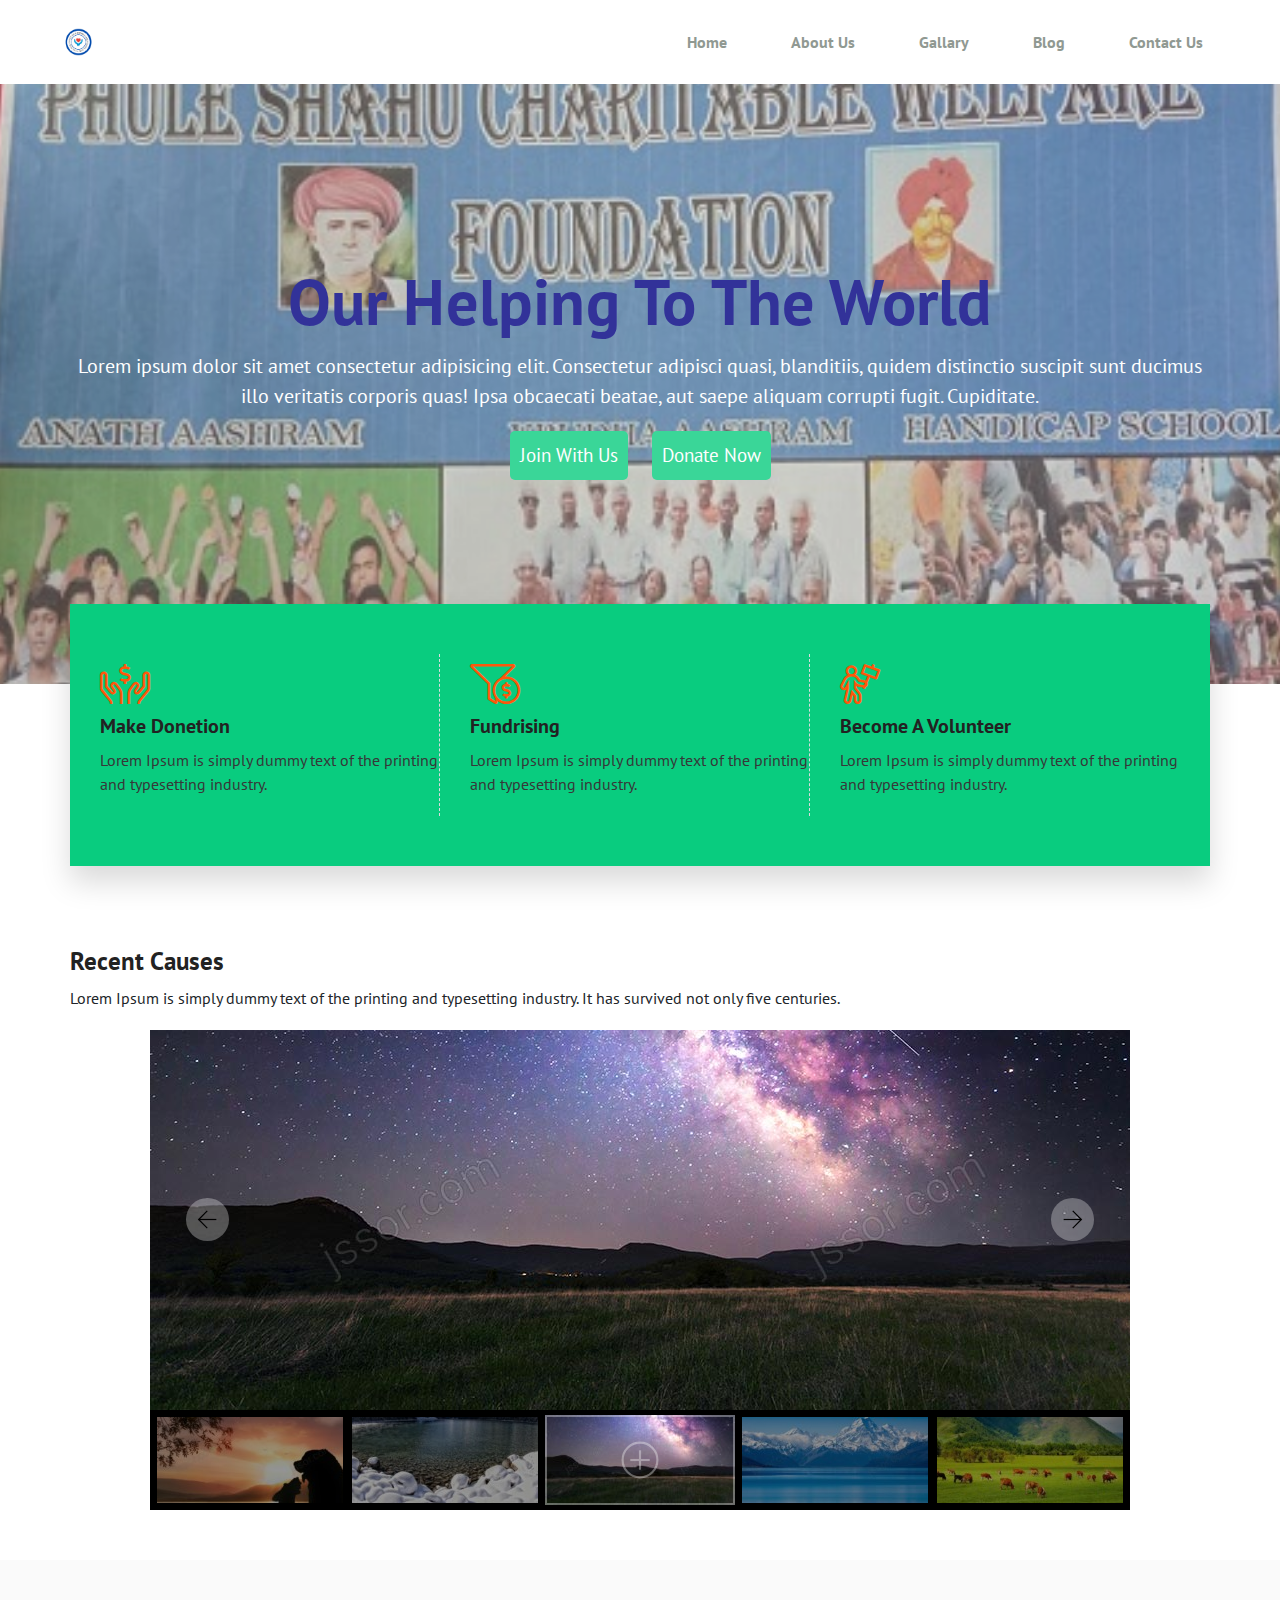
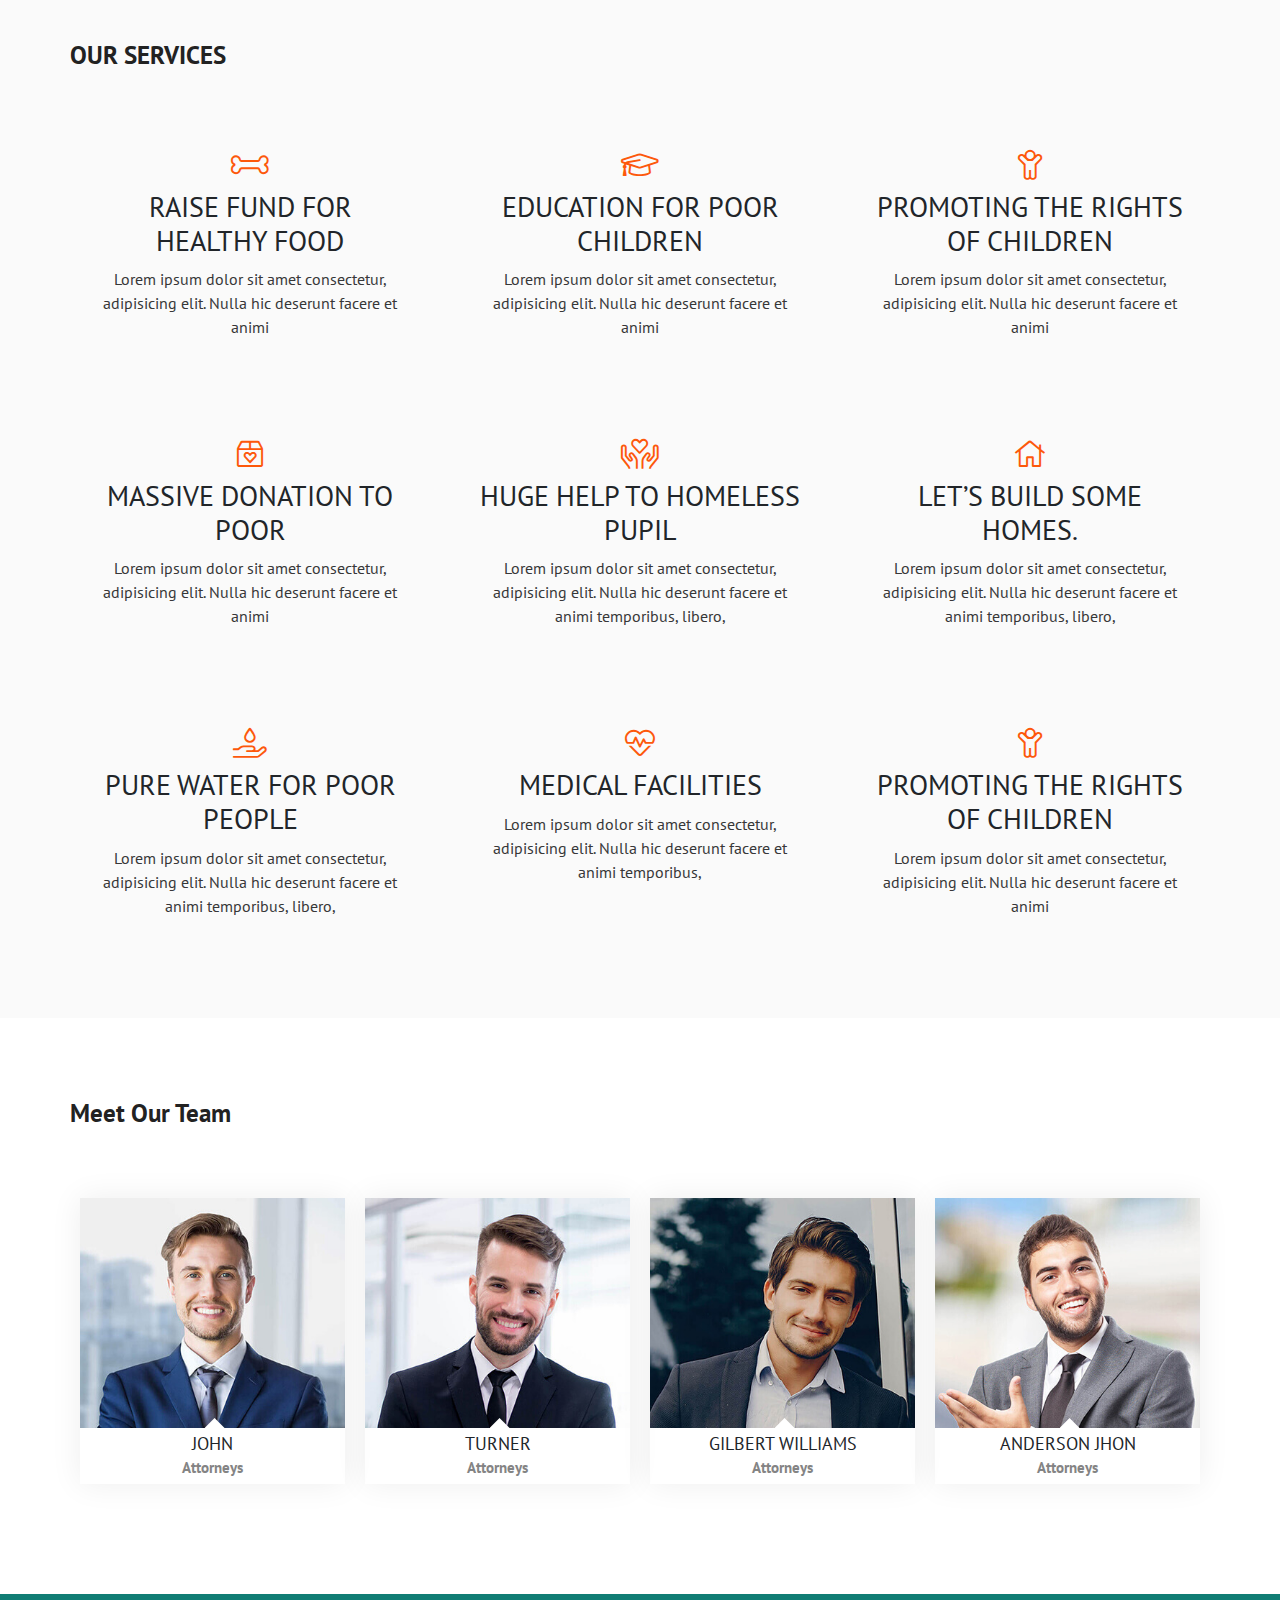
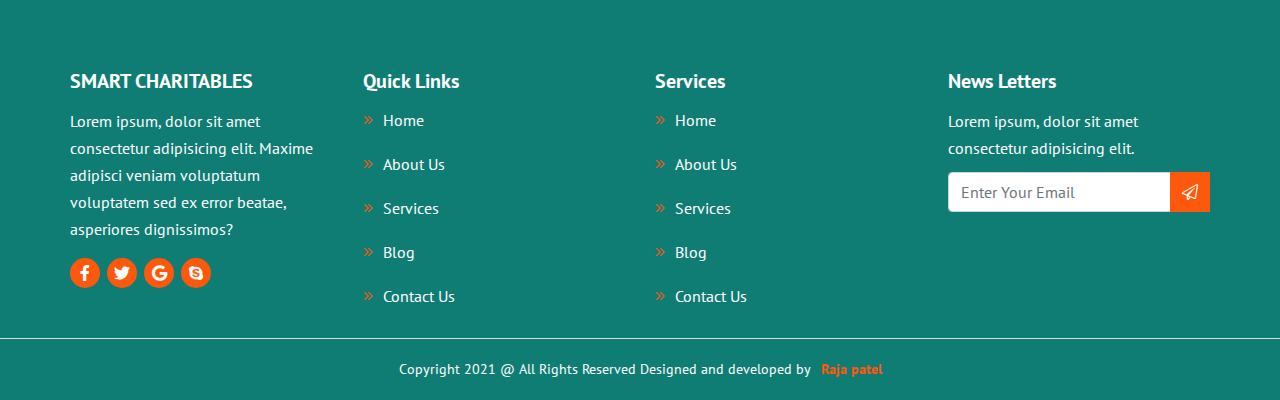
<file: index.html>
<!doctype html>
<html lang="en">

<head>
    <meta charset="utf-8">
    <meta name="viewport" content="width=device-width, initial-scale=1, shrink-to-fit=no">
    <title>Charity</title>
    <link rel="stylesheet" href="assets/css/bootstrap.min.css">
    <link rel="stylesheet" href="assets/css/all.min.css">
    <link rel="stylesheet" href="assets/css/style.css" />
</head>

<body>
  <!-- ======================header started====================== -->
  <header>
    <div class="my-nav ">
      <div class="container">
        <div class="row">
          <div class="nav-items">
            <div class="logo">
              <img src="assets/images/PHULE.png" >
              <!--<span class="navbar-text  " style=font-size:larger;color:#28a4bd; >
                Phule Sahu Charitable Wealfare Fundation
              </span>-->
            </div>
            <div class="menu-toggle">
              <div class="menu-hamburger"></div>
            </div>
            <div class="menu-items">
              <div class="menu">
                <ul>
                  <li><a href="index.html">Home</a></li>
                  <li><a href="about-us.html">About Us</a></li>
                  <li><a href="services.html">Gallary</a></li>
                  <li><a href="blog.html">Blog</a></li>
                  <li><a href="contact-us.html">Contact Us</a></li>
                </ul>
              </div>
            </div>
          </div>
        </div>
      </div>
    </div>
  </header>

  <!-- ======================Main started====================== -->

  <main>

    <!-- ======================Banner started====================== -->


    <section class="banner">
      <div class="container" >
        <div class="row" >
          <div class="col-12" >
            <div class="wrapper " >
              <h1>Our Helping To The World</h1>
              <p>Lorem ipsum dolor sit amet consectetur adipisicing elit. Consectetur adipisci quasi, blanditiis, quidem
                distinctio suscipit sunt ducimus illo veritatis corporis quas! Ipsa obcaecati beatae, aut saepe aliquam
                corrupti fugit. Cupiditate.</p>
              <ol>
                <li ><a href="#">Join With Us</a></li>
                <li ><a href="https://pmny.in/0I5O3aNYn4EF">Donate Now</a></li>
              </ol>
            </div>
          </div>
        </div>
      </div>
    </section>

    <!-- ======================Bg-01 started====================== -->

    <section class="bg-01">
      <div class="container">
        <div class="row">
          <div class="col-12">
            <div class="wrapper">
              <div class="row">
                <div class="col-lg-4 col-md-4 col-sm-6">
                  <div class="content">
                    <ol>
                      <li class="dashed">
                        <i class="fal fa-hands-usd"></i>
                        <h3>Make Donetion</h3>
                        <p>Lorem Ipsum is simply dummy text of the printing and typesetting industry.</p>
                      </li>
                    </ol>
                  </div>
                </div>
                <div class="col-lg-4 col-md-4 col-sm-6">
                  <div class="content">
                    <ol>
                      <li class="dashed">
                        <i class="fal fa-funnel-dollar"></i>
                        <h3>Fundrising</h3>
                        <p>Lorem Ipsum is simply dummy text of the printing and typesetting industry.</p>
                      </li>
                    </ol>
                  </div>
                </div>
                <div class="col-lg-4 col-md-4 col-sm-6">
                  <div class="content">
                    <ol>
                      <li>
                        <i class="fal fa-person-sign"></i>
                        <h3>Become A Volunteer</h3>
                        <p>Lorem Ipsum is simply dummy text of the printing and typesetting industry.</p>
                      </li>
                    </ol>
                  </div>
                </div>
              </div>
            </div>
          </div>
        </div>
      </div>
    </section>
    

    <!-- ======================Bg-02 started====================== -->

    <section class="bg-02">
      <div class="container">
        <div class="row">
          <div class="col-12">
            <div class="heading">
              <h2>Recent Causes</h2>
              <p>Lorem Ipsum is simply dummy text of the printing and typesetting industry.
                It has survived not only five centuries.</p>
            </div>
          </div>

          <!-- Slider Start******************************************** -->

          <script src="slider/js/jssor.slider-28.1.0.min.js" type="text/javascript"></script>
          <script type="text/javascript">
              window.jssor_1_slider_init = function() {
      
                  var jssor_1_SlideshowTransitions = [
                    {$Duration:800,x:0.3,$During:{$Left:[0.3,0.7]},$Easing:{$Left:$Jease$.$InCubic,$Opacity:$Jease$.$Linear},$Opacity:2},
                    {$Duration:800,x:-0.3,$SlideOut:true,$Easing:{$Left:$Jease$.$InCubic,$Opacity:$Jease$.$Linear},$Opacity:2},
                    {$Duration:800,x:-0.3,$During:{$Left:[0.3,0.7]},$Easing:{$Left:$Jease$.$InCubic,$Opacity:$Jease$.$Linear},$Opacity:2},
                    {$Duration:800,x:0.3,$SlideOut:true,$Easing:{$Left:$Jease$.$InCubic,$Opacity:$Jease$.$Linear},$Opacity:2},
                    {$Duration:800,y:0.3,$During:{$Top:[0.3,0.7]},$Easing:{$Top:$Jease$.$InCubic,$Opacity:$Jease$.$Linear},$Opacity:2},
                    {$Duration:800,y:-0.3,$SlideOut:true,$Easing:{$Top:$Jease$.$InCubic,$Opacity:$Jease$.$Linear},$Opacity:2},
                    {$Duration:800,y:-0.3,$During:{$Top:[0.3,0.7]},$Easing:{$Top:$Jease$.$InCubic,$Opacity:$Jease$.$Linear},$Opacity:2},
                    {$Duration:800,y:0.3,$SlideOut:true,$Easing:{$Top:$Jease$.$InCubic,$Opacity:$Jease$.$Linear},$Opacity:2},
                    {$Duration:800,x:0.3,$Cols:2,$During:{$Left:[0.3,0.7]},$ChessMode:{$Column:3},$Easing:{$Left:$Jease$.$InCubic,$Opacity:$Jease$.$Linear},$Opacity:2},
                    {$Duration:800,x:0.3,$Cols:2,$SlideOut:true,$ChessMode:{$Column:3},$Easing:{$Left:$Jease$.$InCubic,$Opacity:$Jease$.$Linear},$Opacity:2},
                    {$Duration:800,y:0.3,$Rows:2,$During:{$Top:[0.3,0.7]},$ChessMode:{$Row:12},$Easing:{$Top:$Jease$.$InCubic,$Opacity:$Jease$.$Linear},$Opacity:2},
                    {$Duration:800,y:0.3,$Rows:2,$SlideOut:true,$ChessMode:{$Row:12},$Easing:{$Top:$Jease$.$InCubic,$Opacity:$Jease$.$Linear},$Opacity:2},
                    {$Duration:800,y:0.3,$Cols:2,$During:{$Top:[0.3,0.7]},$ChessMode:{$Column:12},$Easing:{$Top:$Jease$.$InCubic,$Opacity:$Jease$.$Linear},$Opacity:2},
                    {$Duration:800,y:-0.3,$Cols:2,$SlideOut:true,$ChessMode:{$Column:12},$Easing:{$Top:$Jease$.$InCubic,$Opacity:$Jease$.$Linear},$Opacity:2},
                    {$Duration:800,x:0.3,$Rows:2,$During:{$Left:[0.3,0.7]},$ChessMode:{$Row:3},$Easing:{$Left:$Jease$.$InCubic,$Opacity:$Jease$.$Linear},$Opacity:2},
                    {$Duration:800,x:-0.3,$Rows:2,$SlideOut:true,$ChessMode:{$Row:3},$Easing:{$Left:$Jease$.$InCubic,$Opacity:$Jease$.$Linear},$Opacity:2},
                    {$Duration:800,x:0.3,y:0.3,$Cols:2,$Rows:2,$During:{$Left:[0.3,0.7],$Top:[0.3,0.7]},$ChessMode:{$Column:3,$Row:12},$Easing:{$Left:$Jease$.$InCubic,$Top:$Jease$.$InCubic,$Opacity:$Jease$.$Linear},$Opacity:2},
                    {$Duration:800,x:0.3,y:0.3,$Cols:2,$Rows:2,$During:{$Left:[0.3,0.7],$Top:[0.3,0.7]},$SlideOut:true,$ChessMode:{$Column:3,$Row:12},$Easing:{$Left:$Jease$.$InCubic,$Top:$Jease$.$InCubic,$Opacity:$Jease$.$Linear},$Opacity:2},
                    {$Duration:800,$Delay:20,$Clip:3,$Assembly:260,$Easing:{$Clip:$Jease$.$InCubic,$Opacity:$Jease$.$Linear},$Opacity:2},
                    {$Duration:800,$Delay:20,$Clip:3,$SlideOut:true,$Assembly:260,$Easing:{$Clip:$Jease$.$OutCubic,$Opacity:$Jease$.$Linear},$Opacity:2},
                    {$Duration:800,$Delay:20,$Clip:12,$Assembly:260,$Easing:{$Clip:$Jease$.$InCubic,$Opacity:$Jease$.$Linear},$Opacity:2},
                    {$Duration:800,$Delay:20,$Clip:12,$SlideOut:true,$Assembly:260,$Easing:{$Clip:$Jease$.$OutCubic,$Opacity:$Jease$.$Linear},$Opacity:2}
                  ];
      
                  var jssor_1_options = {
                    $AutoPlay: 1,
                    $SlideshowOptions: {
                      $Class: $JssorSlideshowRunner$,
                      $Transitions: jssor_1_SlideshowTransitions,
                      $TransitionsOrder: 1
                    },
                    $ArrowNavigatorOptions: {
                      $Class: $JssorArrowNavigator$
                    },
                    $ThumbnailNavigatorOptions: {
                      $Class: $JssorThumbnailNavigator$,
                      $SpacingX: 5,
                      $SpacingY: 5
                    }
                  };
      
                  var jssor_1_slider = new $JssorSlider$("jssor_1", jssor_1_options);
      
                  /*#region responsive code begin*/
      
                  var MAX_WIDTH = 980;
      
                  function ScaleSlider() {
                      var containerElement = jssor_1_slider.$Elmt.parentNode;
                      var containerWidth = containerElement.clientWidth;
      
                      if (containerWidth) {
      
                          var expectedWidth = Math.min(MAX_WIDTH || containerWidth, containerWidth);
      
                          jssor_1_slider.$ScaleWidth(expectedWidth);
                      }
                      else {
                          window.setTimeout(ScaleSlider, 30);
                      }
                  }
      
                  ScaleSlider();
      
                  $Jssor$.$AddEvent(window, "load", ScaleSlider);
                  $Jssor$.$AddEvent(window, "resize", ScaleSlider);
                  $Jssor$.$AddEvent(window, "orientationchange", ScaleSlider);
                  /*#endregion responsive code end*/
              };
          </script>
          <style>
              /*jssor slider loading skin spin css*/
              .jssorl-009-spin img {
                  animation-name: jssorl-009-spin;
                  animation-duration: 1.6s;
                  animation-iteration-count: infinite;
                  animation-timing-function: linear;
              }
      
              @keyframes jssorl-009-spin {
                  from { transform: rotate(0deg); }
                  to { transform: rotate(360deg); }
              }
      
              /*jssor slider arrow skin 106 css*/
              .jssora106 {display:block;position:absolute;cursor:pointer;}
              .jssora106 .c {fill:#fff;opacity:.3;}
              .jssora106 .a {fill:none;stroke:#000;stroke-width:350;stroke-miterlimit:10;}
              .jssora106:hover .c {opacity:.5;}
              .jssora106:hover .a {opacity:.8;}
              .jssora106.jssora106dn .c {opacity:.2;}
              .jssora106.jssora106dn .a {opacity:1;}
              .jssora106.jssora106ds {opacity:.3;pointer-events:none;}
      
              /*jssor slider thumbnail skin 101 css*/
              .jssort101 .p {position: absolute;top:0;left:0;box-sizing:border-box;background:#000;}
              .jssort101 .p .cv {position:relative;top:0;left:0;width:100%;height:100%;border:2px solid #000;box-sizing:border-box;z-index:1;}
              .jssort101 .a {fill:none;stroke:#fff;stroke-width:400;stroke-miterlimit:10;visibility:hidden;}
              .jssort101 .p:hover .cv, .jssort101 .p.pdn .cv {border:none;border-color:transparent;}
              .jssort101 .p:hover{padding:2px;}
              .jssort101 .p:hover .cv {background-color:rgba(0,0,0,6);opacity:.35;}
              .jssort101 .p:hover.pdn{padding:0;}
              .jssort101 .p:hover.pdn .cv {border:2px solid #fff;background:none;opacity:.35;}
              .jssort101 .pav .cv {border-color:#fff;opacity:.35;}
              .jssort101 .pav .a, .jssort101 .p:hover .a {visibility:visible;}
              .jssort101 .t {position:absolute;top:0;left:0;width:100%;height:100%;border:none;opacity:.6;}
              .jssort101 .pav .t, .jssort101 .p:hover .t{opacity:1;}
          </style>
          <div id="jssor_1" style="position:relative;margin:0 auto;top:0px;left:0px;width:980px;height:480px;overflow:hidden;visibility:hidden;">
              <!-- Loading Screen -->
              <div data-u="loading" class="jssorl-009-spin" style="position:absolute;top:0px;left:0px;width:100%;height:100%;text-align:center;background-color:rgba(0,0,0,0.7);">
                  <img style="margin-top:-19px;position:relative;top:50%;width:38px;height:38px;" src="slider/img/spin.svg" />
              </div>
              <div data-u="slides" style="cursor:default;position:relative;top:0px;left:0px;width:980px;height:380px;overflow:hidden;">
                  <div>
                      <img data-u="image" src="slider/img/031.jpg" />
                      <img data-u="thumb" src="slider/img/031-s190x90.jpg" />
                  </div>
                  <div>
                      <img data-u="image" src="slider/img/032.jpg" />
                      <img data-u="thumb" src="slider/img/032-s190x90.jpg" />
                  </div>
                  <div>
                      <img data-u="image" src="slider/img/033.jpg" />
                      <img data-u="thumb" src="slider/img/033-s190x90.jpg" />
                  </div>
                  <div>
                      <img data-u="image" src="slider/img/034.jpg" />
                      <img data-u="thumb" src="slider/img/034-s190x90.jpg" />
                  </div>
                  <div>
                      <img data-u="image" src="slider/img/035.jpg" />
                      <img data-u="thumb" src="slider/img/035-s190x90.jpg" />
                  </div>
                  <div>
                      <img data-u="image" src="slider/img/036.jpg" />
                      <img data-u="thumb" src="slider/img/036-s190x90.jpg" />
                  </div>
                  <div>
                      <img data-u="image" src="slider/img/037.jpg" />
                      <img data-u="thumb" src="slider/img/037-s190x90.jpg" />
                  </div>
                  <div>
                      <img data-u="image" src="slider/img/038.jpg" />
                      <img data-u="thumb" src="slider/img/038-s190x90.jpg" />
                  </div>
                  <div>
                      <img data-u="image" src="slider/img/039.jpg" />
                      <img data-u="thumb" src="slider/img/039-s190x90.jpg" />
                  </div>
                  <div>
                      <img data-u="image" src="slider/img/040.jpg" />
                      <img data-u="thumb" src="slider/img/040-s190x90.jpg" />
                  </div>
              </div><a data-scale="0" href="https://www.jssor.com" style="display:none;position:absolute;">web animation</a>
              <!-- Thumbnail Navigator -->
              <div data-u="thumbnavigator" class="jssort101" style="position:absolute;left:0px;bottom:0px;width:980px;height:100px;background-color:#000;" data-autocenter="1" data-scale-bottom="0.75">
                  <div data-u="slides">
                      <div data-u="prototype" class="p" style="width:190px;height:90px;">
                          <div data-u="thumbnailtemplate" class="t"></div>
                          <svg viewbox="0 0 16000 16000" class="cv">
                              <circle class="a" cx="8000" cy="8000" r="3238.1"></circle>
                              <line class="a" x1="6190.5" y1="8000" x2="9809.5" y2="8000"></line>
                              <line class="a" x1="8000" y1="9809.5" x2="8000" y2="6190.5"></line>
                          </svg>
                      </div>
                  </div>
              </div>
              <!-- Arrow Navigator -->
              <div data-u="arrowleft" class="jssora106" style="width:55px;height:55px;top:162px;left:30px;" data-scale="0.75">
                  <svg viewbox="0 0 16000 16000" style="position:absolute;top:0;left:0;width:100%;height:100%;">
                      <circle class="c" cx="8000" cy="8000" r="6260.9"></circle>
                      <polyline class="a" points="7930.4,5495.7 5426.1,8000 7930.4,10504.3 "></polyline>
                      <line class="a" x1="10573.9" y1="8000" x2="5426.1" y2="8000"></line>
                  </svg>
              </div>
              <div data-u="arrowright" class="jssora106" style="width:55px;height:55px;top:162px;right:30px;" data-scale="0.75">
                  <svg viewbox="0 0 16000 16000" style="position:absolute;top:0;left:0;width:100%;height:100%;">
                      <circle class="c" cx="8000" cy="8000" r="6260.9"></circle>
                      <polyline class="a" points="8069.6,5495.7 10573.9,8000 8069.6,10504.3 "></polyline>
                      <line class="a" x1="5426.1" y1="8000" x2="10573.9" y2="8000"></line>
                  </svg>
              </div>
          </div>
          <script type="text/javascript">jssor_1_slider_init();
          </script>

          <!-- Slider End********************************************** -->
        </div>
      </div>
    </section>

     <!-- ======================Bg-03 started====================== -->

    <section class="bg-03">
      <div class="container">
        <div class="row">
          <div class="col-12">
            <div class="heading">
              <h2>OUR SERVICES</h2>
            </div>
          </div>
        </div>
        <div class="row">
          <div class="col-lg-4 col-md-4 col-sm-6 col-xs-12">
            <div class="wrapper">
              <div class="content">
                <ol>
                  <li>
                    <i class="fal fa-bone"></i>
                    <h3>RAISE FUND FOR HEALTHY FOOD</h3>
                    <p>Lorem ipsum dolor sit amet consectetur, adipisicing elit. Nulla hic deserunt facere et animi</p>
                  </li>
                </ol>
              </div>
            </div>
          </div>

          <div class="col-lg-4 col-md-4 col-sm-6 col-xs-12">
            <div class="wrapper">
              <div class="content">
                <ol>
                  <li>
                    <i class="fal fa-graduation-cap"></i>
                    <h3>EDUCATION FOR POOR CHILDREN</h3>
                    <p>Lorem ipsum dolor sit amet consectetur, adipisicing elit. Nulla hic deserunt facere et animi</p>
                  </li>
                </ol>
              </div>
            </div>
          </div>

          <div class="col-lg-4 col-md-4 col-sm-6 col-xs-12">
            <div class="wrapper">
              <div class="content">
                <ol>
                  <li>
                    <i class="fal fa-child"></i>
                    <h3>PROMOTING THE RIGHTS OF CHILDREN</h3>
                    <p>Lorem ipsum dolor sit amet consectetur, adipisicing elit. Nulla hic deserunt facere et animi</p>
                  </li>
                </ol>
              </div>
            </div>
          </div>

          <div class="col-lg-4 col-md-4 col-sm-6 col-xs-12">
            <div class="wrapper">
              <div class="content">
                <ol>
                  <li>
                    <i class="fal fa-box-heart"></i>
                    <h3>MASSIVE DONATION TO POOR</h3>
                    <p>Lorem ipsum dolor sit amet consectetur, adipisicing elit. Nulla hic deserunt facere et animi</p>
                  </li>
                </ol>
              </div>
            </div>
          </div>

          <div class="col-lg-4 col-md-4 col-sm-6 col-xs-12">
            <div class="wrapper">
              <div class="content">
                <ol>
                  <li>
                    <i class="fal fa-hands-heart"></i>
                    <h3>HUGE HELP TO HOMELESS PUPIL</h3>
                    <p>Lorem ipsum dolor sit amet consectetur, adipisicing elit. Nulla hic deserunt facere et animi
                      temporibus, libero,</p>
                  </li>
                </ol>
              </div>
            </div>
          </div>

          <div class="col-lg-4 col-md-4 col-sm-6 col-xs-12">
            <div class="wrapper">
              <div class="content">
                <ol>
                  <li>
                    <i class="fal fa-home"></i>
                    <h3>LET’S BUILD SOME HOMES.</h3>
                    <p>Lorem ipsum dolor sit amet consectetur, adipisicing elit. Nulla hic deserunt facere et animi
                      temporibus, libero,</p>
                  </li>
                </ol>
              </div>
            </div>
          </div>

          <div class="col-lg-4 col-md-4 col-sm-6 col-xs-12">
            <div class="wrapper">
              <div class="content">
                <ol>
                  <li>
                    <i class="fal fa-hand-holding-water"></i>
                    <h3>PURE WATER FOR POOR PEOPLE</h3>
                    <p>Lorem ipsum dolor sit amet consectetur, adipisicing elit. Nulla hic deserunt facere et animi
                      temporibus, libero,</p>
                  </li>
                </ol>
              </div>
            </div>
          </div>

          <div class="col-lg-4 col-md-4 col-sm-6 col-xs-12">
            <div class="wrapper">
              <div class="content">
                <ol>
                  <li>
                    <i class="fal fa-heartbeat"></i>
                    <h3>MEDICAL FACILITIES</h3>
                    <p>Lorem ipsum dolor sit amet consectetur, adipisicing elit. Nulla hic deserunt facere et animi
                      temporibus,</p>
                  </li>
                </ol>
              </div>
            </div>
          </div>

           <div class="col-lg-4 col-md-4 col-sm-6 col-xs-12">
            <div class="wrapper">
              <div class="content">
                <ol>
                  <li>
                    <i class="fal fa-child"></i>
                    <h3>PROMOTING THE RIGHTS OF CHILDREN</h3>
                    <p>Lorem ipsum dolor sit amet consectetur, adipisicing elit. Nulla hic deserunt facere et animi</p>
                  </li>
                </ol>
              </div>
            </div>
          </div>
        </div>
      </div>
    </section>

    <!-- ======================Bg-04 started====================== -->

    <section class="bg-04">
      <div class="container">
        <div class="row">
          <div class="col-12">
            <div class="heading">
              <h2>Meet Our Team</h2>
            </div>
          </div>

          <div class="main-team-card d-flex">
            <div class="team-setup">
              <div class="team-items">
                <div class="team-user">
                  <img src="assets/images/team/1.jpg">
                </div>
                <div class="team-user-social">
                  <ol>
                    <li><i class="fab fa-facebook-f"></i></li>
                    <li><i class="fab fa-twitter"></i></li>
                    <li><i class="fab fa-google"></i></li>
                    <li><i class="fab fa-skype"></i></li>
                  </ol>
                </div>
                <div class="team-name">
                  <h2>JOHN</h2>
                  <b>Attorneys</b>
                </div>
              </div>
            </div>

            <div class="team-setup">
              <div class="team-items">
                <div class="team-user">
                  <img src="assets/images/team/2.jpg">
                </div>
                <div class="team-user-social">
                  <ol>
                    <li><i class="fab fa-facebook-f"></i></li>
                    <li><i class="fab fa-twitter"></i></li>
                    <li><i class="fab fa-google"></i></li>
                    <li><i class="fab fa-skype"></i></li>
                  </ol>
                </div>
                <div class="team-name">
                  <h2>TURNER</h2>
                  <b>Attorneys</b>
                </div>
              </div>
            </div>

            <div class="team-setup">
              <div class="team-items">
                <div class="team-user">
                  <img src="assets/images/team/3.jpg">
                </div>
                <div class="team-user-social">
                  <ol>
                    <li><i class="fab fa-facebook-f"></i></li>
                    <li><i class="fab fa-twitter"></i></li>
                    <li><i class="fab fa-google"></i></li>
                    <li><i class="fab fa-skype"></i></li>
                  </ol>
                </div>
                <div class="team-name">
                  <h2>GILBERT WILLIAMS</h2>
                  <b>Attorneys</b>
                </div>
              </div>
            </div>

            <div class="team-setup">
              <div class="team-items">
                <div class="team-user">
                  <img src="assets/images/team/4.jpg">
                </div>
                <div class="team-user-social">
                  <ol>
                    <li><i class="fab fa-facebook-f"></i></li>
                    <li><i class="fab fa-twitter"></i></li>
                    <li><i class="fab fa-google"></i></li>
                    <li><i class="fab fa-skype"></i></li>
                  </ol>
                </div>
                <div class="team-name">
                  <h2>ANDERSON JHON</h2>
                  <b>Attorneys</b>
                </div>
              </div>
            </div>
          </div>
        </div>
      </div>
    </section>

    <!-- ======================Bg-05 started====================== -->
<!-- 
    <section class="bg-05">
      <div class="container">
        <div class="col-12">
          <div class="heading">
            <h2>Latest News</h2>
          </div>
        </div>

        <div class="blog-main-card d-flex">
          <article class="blog-sub">
            <div class="blog-content">
              <img src="assets/images/blog/blog_1.jpg">
            </div>
            <div class="blog-content-section">
              <div class="blo-content-title">
                <h4>Capitalize on low hanging fruit to identify ballpark</h4>
                <p>Lorem, ipsum dolor sit amet consectetur adipisicing elit. Neque at numquam, asperiores aut
                  praesentium
                  facilis ratione! Voluptatibus neque dignissimos ipsa atque veniam sint omnis in blanditiis, nemo fugit
                  animi assumenda.</p>
              </div>
              <div class="blog-admin">
                <ol>
                  <li><i class="fal fa-user-tie"></i> By Admin</li>
                  <li><i class="fal fa-calendar-alt"></i> july 28, 2020</li>
                </ol>
              </div>
            </div>
          </article>

          <article class="blog-sub">
            <div class="blog-content">
              <img src="assets/images/blog/blog_2.jpg">
            </div>
            <div class="blog-content-section">
              <div class="blo-content-title">
                <h4>Capitalize on low hanging fruit to identify ballpark</h4>
                <p>Lorem, ipsum dolor sit amet consectetur adipisicing elit. Neque at numquam, asperiores aut
                  praesentium
                  facilis ratione! Voluptatibus neque dignissimos ipsa atque veniam sint omnis in blanditiis, nemo fugit
                  animi assumenda.</p>
              </div>
              <div class="blog-admin">
                <ol>
                  <li><i class="fal fa-user-tie"></i> By Admin</li>
                  <li><i class="fal fa-calendar-alt"></i> july 28, 2020</li>
                </ol>
              </div>
            </div>
          </article>

          <article class="blog-sub">
            <div class="blog-content">
              <img src="assets/images/blog/blog_3.jpg">
            </div>
            <div class="blog-content-section">
              <div class="blo-content-title">
                <h4>Capitalize on low hanging fruit to identify ballpark</h4>
                <p>Lorem, ipsum dolor sit amet consectetur adipisicing elit. Neque at numquam, asperiores aut
                  praesentium
                  facilis ratione! Voluptatibus neque dignissimos ipsa atque veniam sint omnis in blanditiis, nemo fugit
                  animi assumenda.</p>
              </div>
              <div class="blog-admin">
                <ol>
                  <li><i class="fal fa-user-tie"></i> By Admin</li>
                  <li><i class="fal fa-calendar-alt"></i> july 28, 2020</li>
                </ol>
              </div>
            </div>
          </article>
        </div>
      </div>
    </section> -->

  </main>

  <!-- =====================>>>>>Footer Started>>>>>======================== -->

  <footer>
    <div class="container">
      <div class="row">
        <div class="col-lg-3 col-md-3 col-sm-6 col-6">
          <div class="footer-content">
            <h2>SMART CHARITABLES</h2>
            <p>Lorem ipsum, dolor sit amet consectetur adipisicing elit. Maxime adipisci veniam
              voluptatum voluptatem sed ex error beatae, asperiores dignissimos?</p>
            <ul>
              <li><i class="fab fa-facebook-f"></i></li>
              <li><i class="fab fa-twitter"></i></li>
              <li><i class="fab fa-google"></i></li>
              <li><i class="fab fa-skype"></i></li>
            </ul>
          </div>
        </div>
        <div class="col-lg-3 col-md-3 col-sm-6 col-6">
          <div class="footer-content">
            <h2>Quick Links</h2>
            <ol>
              <li><a href="#"><i class="fal fa-angle-double-right"></i>Home</a></li>
              <li><a href="#"><i class="fal fa-angle-double-right"></i>About Us</a></li>
              <li><a href="#"><i class="fal fa-angle-double-right"></i>Services</a></li>
              <li><a href="#"><i class="fal fa-angle-double-right"></i>Blog</a></li>
              <li><a href="#"><i class="fal fa-angle-double-right"></i>Contact Us</a></li>
            </ol>
          </div>
        </div>
        <div class="col-lg-3 col-md-3 col-sm-6 col-6">
          <div class="footer-content">
            <h2>Services</h2>
            <ol>
              <li><a href="#"><i class="fal fa-angle-double-right"></i>Home</a></li>
              <li><a href="#"><i class="fal fa-angle-double-right"></i>About Us</a></li>
              <li><a href="#"><i class="fal fa-angle-double-right"></i>Services</a></li>
              <li><a href="#"><i class="fal fa-angle-double-right"></i>Blog</a></li>
              <li><a href="#"><i class="fal fa-angle-double-right"></i>Contact Us</a></li>
            </ol>
          </div>
        </div>
        <div class="col-lg-3 col-md-3 col-sm-6 col-6">
          <div class="footer-content">
            <h2>News Letters</h2>
            <p>Lorem ipsum, dolor sit amet consectetur adipisicing elit.</p>
            <div class="form-group">
              <input class="form-control" role="" name="email" type="email" placeholder="Enter Your Email">
              <i class="fal fa-paper-plane"></i>
            </div>
          </div>
        </div>
      </div>
    </div>
    <div class="copy-right">
      <div class="container">
        <div class="copy-right-card"><!--Copyright © 2021 Raja patel Pvt Ltd. All Rights Reserved.
          Terms of Use |
          Privacy Policy |
          AML Policy |
          Use of cookies-->
         <p style="color: white;">Copyright 2021 @ All Rights Reserved Designed and developed by<a
             href="">Raja patel</a></p>
        </div>
      </div>
    </div>
  </footer>
</body>


<script src="assets/js/jquery-3.2.1.min.js"></script>
<script src="assets/js/popper.min.js"></script>
<script src="assets/js/bootstrap.min.js"></script>
<script src="assets/js/script.js"></script>
</html>
</file>
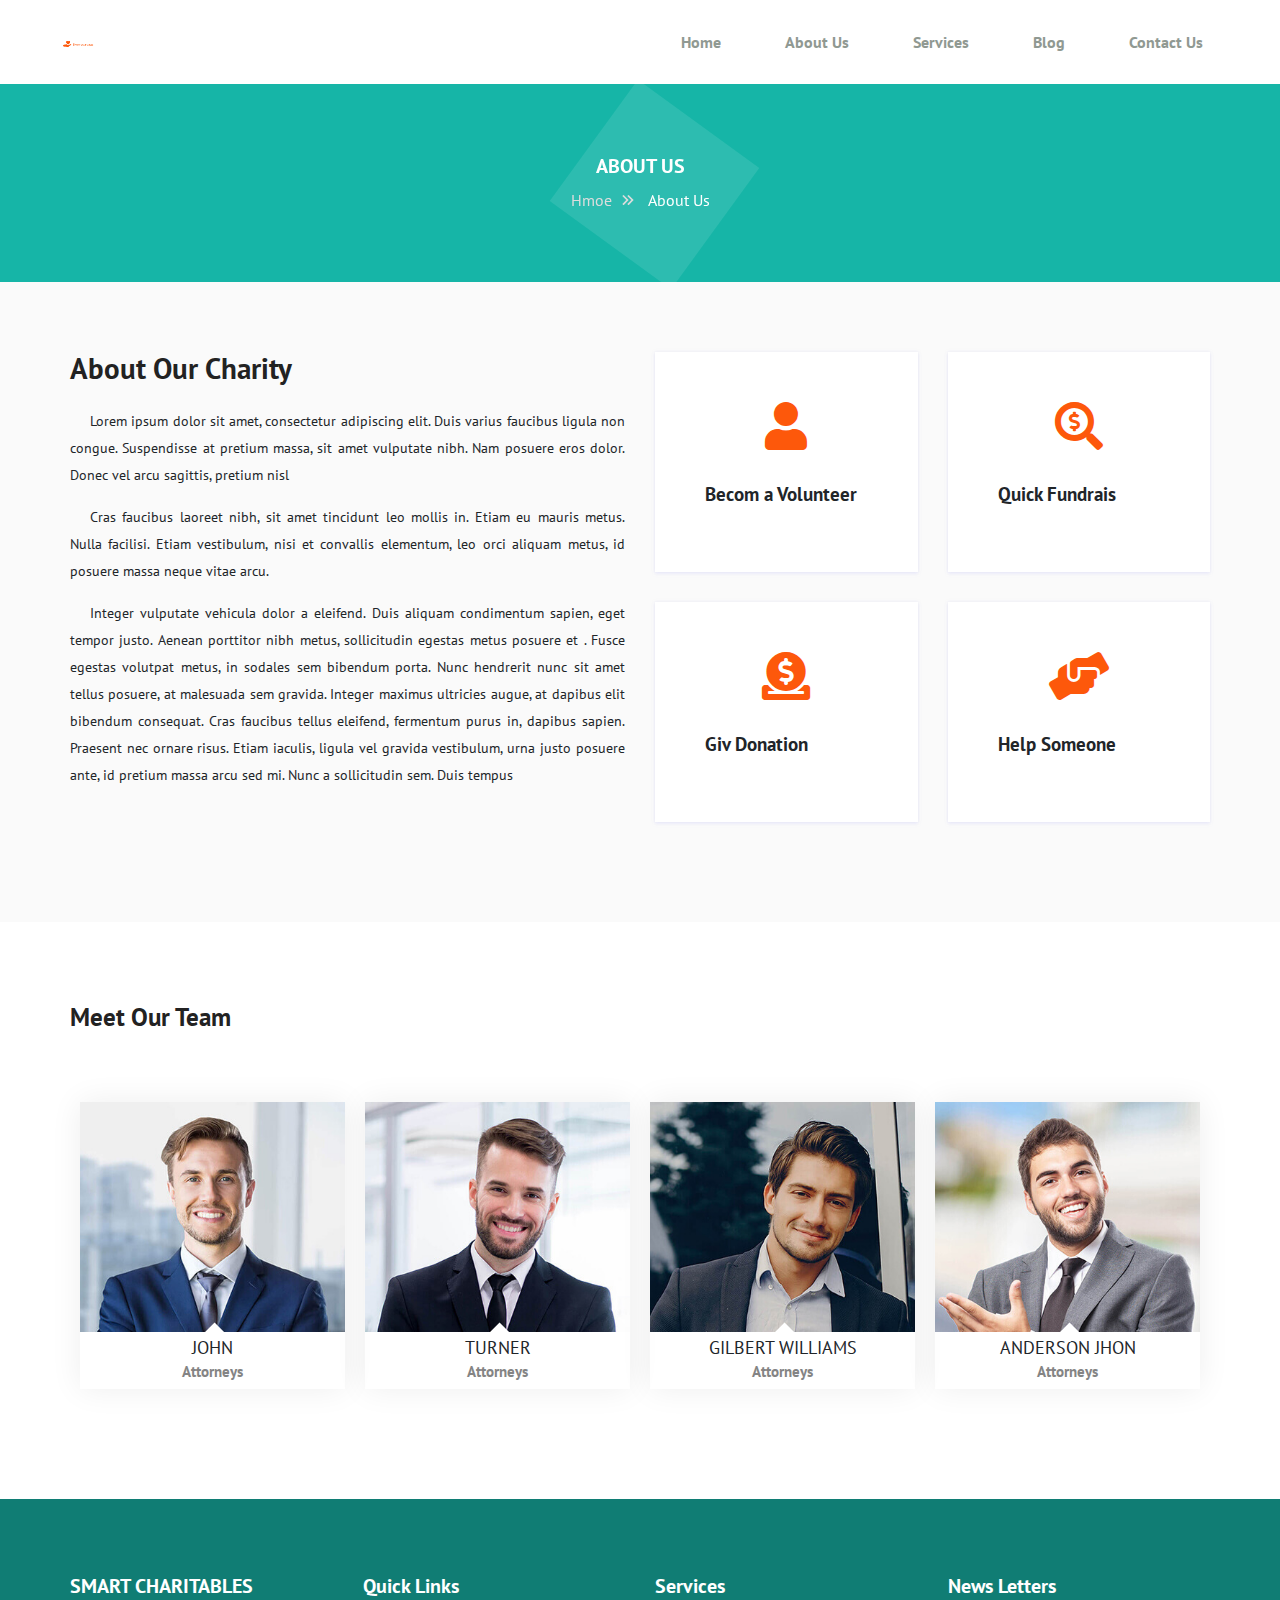
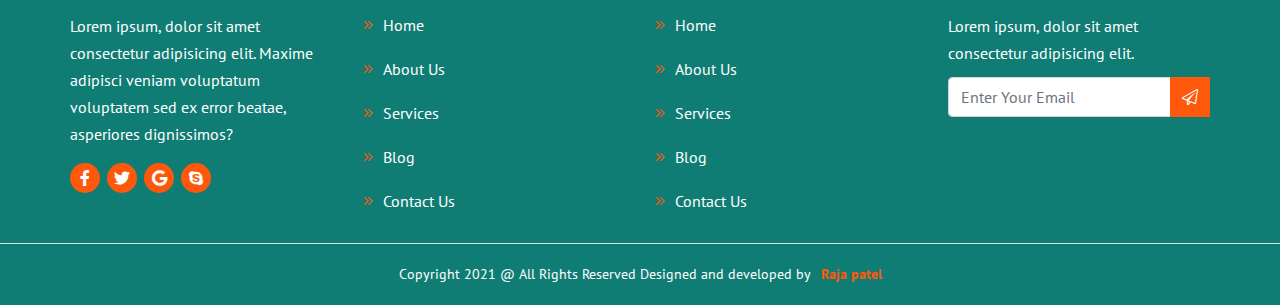
<file: about-us.html>
<!doctype html>
<html lang="en">

<head>
    <meta charset="utf-8">
    <meta name="viewport" content="width=device-width, initial-scale=1, shrink-to-fit=no">
    <title>Charity</title>
    <link rel="stylesheet" href="assets/css/bootstrap.min.css">
    <link rel="stylesheet" href="assets/css/all.min.css">
    <link rel="stylesheet" href="assets/css/style.css" />
</head>

<body>
  <!-- ======================header started====================== -->
  <header>
    <div class="my-nav">
      <div class="container">
        <div class="row">
          <div class="nav-items">
            <div class="logo">
              <img src="assets/images/logo.png">
            </div>
            <div class="menu-toggle">
              <div class="menu-hamburger"></div>
            </div>
            <div class="menu-items">
              <div class="menu">
                <ul>
                  <li><a href="index.html">Home</a></li>
                  <li><a href="about-us.html">About Us</a></li>
                  <li><a href="services.html">Services</a></li>
                  <li><a href="blog.html">Blog</a></li>
                  <li><a href="contact-us.html">Contact Us</a></li>
                </ul>
              </div>
            </div>
          </div>
        </div>
      </div>
    </div>
  </header>

  <!-- ======================Main started====================== -->

  <main>
      <!-- ============abt-01 Section  Start============ -->

      <section class="abt-01">
          <div class="container">
              <div class="row">
                  <div class="col-12">
                      <div class="heading-wrapper">
                          <h3>About Us</h3>
                          <ol>
                              <li>Hmoe<i class="far fa-angle-double-right"></i></li>
                              <li>About Us</li>
                          </ol>
                      </div>
                  </div>
              </div>
          </div>
      </section>

      <section class="about-001">
        <div class="container">
            <div class="row">
                <div class="text-part col-md-6">
                    <h2>About Our Charity</h2>
                    <p>Lorem ipsum dolor sit amet, consectetur adipiscing elit. Duis varius faucibus
                        ligula non congue. Suspendisse at pretium massa, sit amet
                        vulputate nibh. Nam posuere eros dolor. Donec vel arcu sagittis, pretium nisl </p>
                    <p> Cras faucibus laoreet nibh, sit amet tincidunt leo mollis in. Etiam eu mauris metus.
                        Nulla facilisi. Etiam vestibulum,
                        nisi et convallis elementum, leo orci aliquam metus, id posuere massa neque vitae
                        arcu.</p>

                    <p>Integer vulputate vehicula dolor a eleifend. Duis aliquam condimentum sapien,
                        eget tempor justo. Aenean porttitor nibh metus, sollicitudin egestas metus posuere et
                        . Fusce egestas volutpat metus, in sodales sem bibendum porta. Nunc hendrerit nunc sit
                        amet tellus posuere, at malesuada sem gravida. Integer maximus ultricies augue, at
                        dapibus elit bibendum consequat. Cras faucibus tellus eleifend, fermentum purus in,
                        dapibus sapien. Praesent nec ornare risus. Etiam iaculis, ligula vel gravida
                        vestibulum, urna justo posuere ante,
                        id pretium massa arcu sed mi. Nunc a sollicitudin sem. Duis tempus </p>
                </div>
                <div class="image-part col-md-6">
                    <div class="about-quick-box row">
                        <div class="col-md-6">
                            <div class="about-qcard">
                                <i class="fas fa-user"></i>
                                <p>Becom a Volunteer</p>
                            </div>
                        </div>
                        <div class="col-md-6">
                            <div class="about-qcard ">
                                <i class="fas fa-search-dollar red"></i>
                                <p>Quick Fundrais</p>
                            </div>
                        </div>
                        <div class="col-md-6">
                            <div class="about-qcard ">
                                <i class="fas fa-donate yell"></i>
                                <p>Giv Donation</p>
                            </div>
                        </div>
                        <div class="col-md-6">
                            <div class="about-qcard ">
                                <i class="fas fa-hands-helping blu"></i>
                                <p>Help Someone</p>
                            </div>
                        </div>
                    </div>
                </div>
            </div>
        </div>
      </section>

      <!-- ======================Bg-04 started====================== -->

      <section class="bg-04">
          <div class="container">
              <div class="row">
                  <div class="col-12">
                      <div class="heading">
                          <h2>Meet Our Team</h2>
                      </div>
                  </div>

                  <div class="main-team-card d-flex">
                      <div class="team-setup">
                          <div class="team-items">
                              <div class="team-user">
                                  <img src="assets/images/team/1.jpg">
                              </div>
                              <div class="team-user-social">
                                  <ol>
                                      <li><i class="fab fa-facebook-f"></i></li>
                                      <li><i class="fab fa-twitter"></i></li>
                                      <li><i class="fab fa-google"></i></li>
                                      <li><i class="fab fa-skype"></i></li>
                                  </ol>
                              </div>
                              <div class="team-name">
                                  <h2>JOHN</h2>
                                  <b>Attorneys</b>
                              </div>
                          </div>
                      </div>

                      <div class="team-setup">
                          <div class="team-items">
                              <div class="team-user">
                                  <img src="assets/images/team/2.jpg">
                              </div>
                              <div class="team-user-social">
                                  <ol>
                                      <li><i class="fab fa-facebook-f"></i></li>
                                      <li><i class="fab fa-twitter"></i></li>
                                      <li><i class="fab fa-google"></i></li>
                                      <li><i class="fab fa-skype"></i></li>
                                  </ol>
                              </div>
                              <div class="team-name">
                                  <h2>TURNER</h2>
                                  <b>Attorneys</b>
                              </div>
                          </div>
                      </div>

                      <div class="team-setup">
                          <div class="team-items">
                              <div class="team-user">
                                  <img src="assets/images/team/3.jpg">
                              </div>
                              <div class="team-user-social">
                                  <ol>
                                      <li><i class="fab fa-facebook-f"></i></li>
                                      <li><i class="fab fa-twitter"></i></li>
                                      <li><i class="fab fa-google"></i></li>
                                      <li><i class="fab fa-skype"></i></li>
                                  </ol>
                              </div>
                              <div class="team-name">
                                  <h2>GILBERT WILLIAMS</h2>
                                  <b>Attorneys</b>
                              </div>
                          </div>
                      </div>

                      <div class="team-setup">
                          <div class="team-items">
                              <div class="team-user">
                                  <img src="assets/images/team/4.jpg">
                              </div>
                              <div class="team-user-social">
                                  <ol>
                                      <li><i class="fab fa-facebook-f"></i></li>
                                      <li><i class="fab fa-twitter"></i></li>
                                      <li><i class="fab fa-google"></i></li>
                                      <li><i class="fab fa-skype"></i></li>
                                  </ol>
                              </div>
                              <div class="team-name">
                                  <h2>ANDERSON JHON</h2>
                                  <b>Attorneys</b>
                              </div>
                          </div>
                      </div>
                  </div>
              </div>
          </div>
      </section>

  </main>

  <!-- =====================>>>>>Footer Started>>>>>======================== -->

  <footer>
    <div class="container">
      <div class="row">
        <div class="col-lg-3 col-md-3 col-sm-6 col-6">
          <div class="footer-content">
            <h2>SMART CHARITABLES</h2>
            <p>Lorem ipsum, dolor sit amet consectetur adipisicing elit. Maxime adipisci veniam
              voluptatum voluptatem sed ex error beatae, asperiores dignissimos?</p>
            <ul>
              <li><i class="fab fa-facebook-f"></i></li>
              <li><i class="fab fa-twitter"></i></li>
              <li><i class="fab fa-google"></i></li>
              <li><i class="fab fa-skype"></i></li>
            </ul>
          </div>
        </div>
        <div class="col-lg-3 col-md-3 col-sm-6 col-6">
          <div class="footer-content">
            <h2>Quick Links</h2>
            <ol>
              <li><a href="#"><i class="fal fa-angle-double-right"></i>Home</a></li>
              <li><a href="#"><i class="fal fa-angle-double-right"></i>About Us</a></li>
              <li><a href="#"><i class="fal fa-angle-double-right"></i>Services</a></li>
              <li><a href="#"><i class="fal fa-angle-double-right"></i>Blog</a></li>
              <li><a href="#"><i class="fal fa-angle-double-right"></i>Contact Us</a></li>
            </ol>
          </div>
        </div>
        <div class="col-lg-3 col-md-3 col-sm-6 col-6">
          <div class="footer-content">
            <h2>Services</h2>
            <ol>
              <li><a href="#"><i class="fal fa-angle-double-right"></i>Home</a></li>
              <li><a href="#"><i class="fal fa-angle-double-right"></i>About Us</a></li>
              <li><a href="#"><i class="fal fa-angle-double-right"></i>Services</a></li>
              <li><a href="#"><i class="fal fa-angle-double-right"></i>Blog</a></li>
              <li><a href="#"><i class="fal fa-angle-double-right"></i>Contact Us</a></li>
            </ol>
          </div>
        </div>
        <div class="col-lg-3 col-md-3 col-sm-6 col-6">
          <div class="footer-content">
            <h2>News Letters</h2>
            <p>Lorem ipsum, dolor sit amet consectetur adipisicing elit.</p>
            <div class="form-group">
              <input class="form-control" role="" name="email" type="email" placeholder="Enter Your Email">
              <i class="fal fa-paper-plane"></i>
            </div>
          </div>
        </div>
      </div>
    </div>
    <div class="copy-right">
      <div class="container">
        <div class="copy-right-card"><!--Copyright © 2021 Raja patel Pvt Ltd. All Rights Reserved.
          Terms of Use |
          Privacy Policy |
          AML Policy |
          Use of cookies-->
         <p style="color: white;">Copyright 2021 @ All Rights Reserved Designed and developed by<a
             href="">Raja patel</a></p>
        </div>
      </div>
    </div>
  </footer>
</body>


<script src="assets/js/jquery-3.2.1.min.js"></script>
<script src="assets/js/popper.min.js"></script>
<script src="assets/js/bootstrap.min.js"></script>
<script src="assets/js/script.js"></script>
</html>
</file>
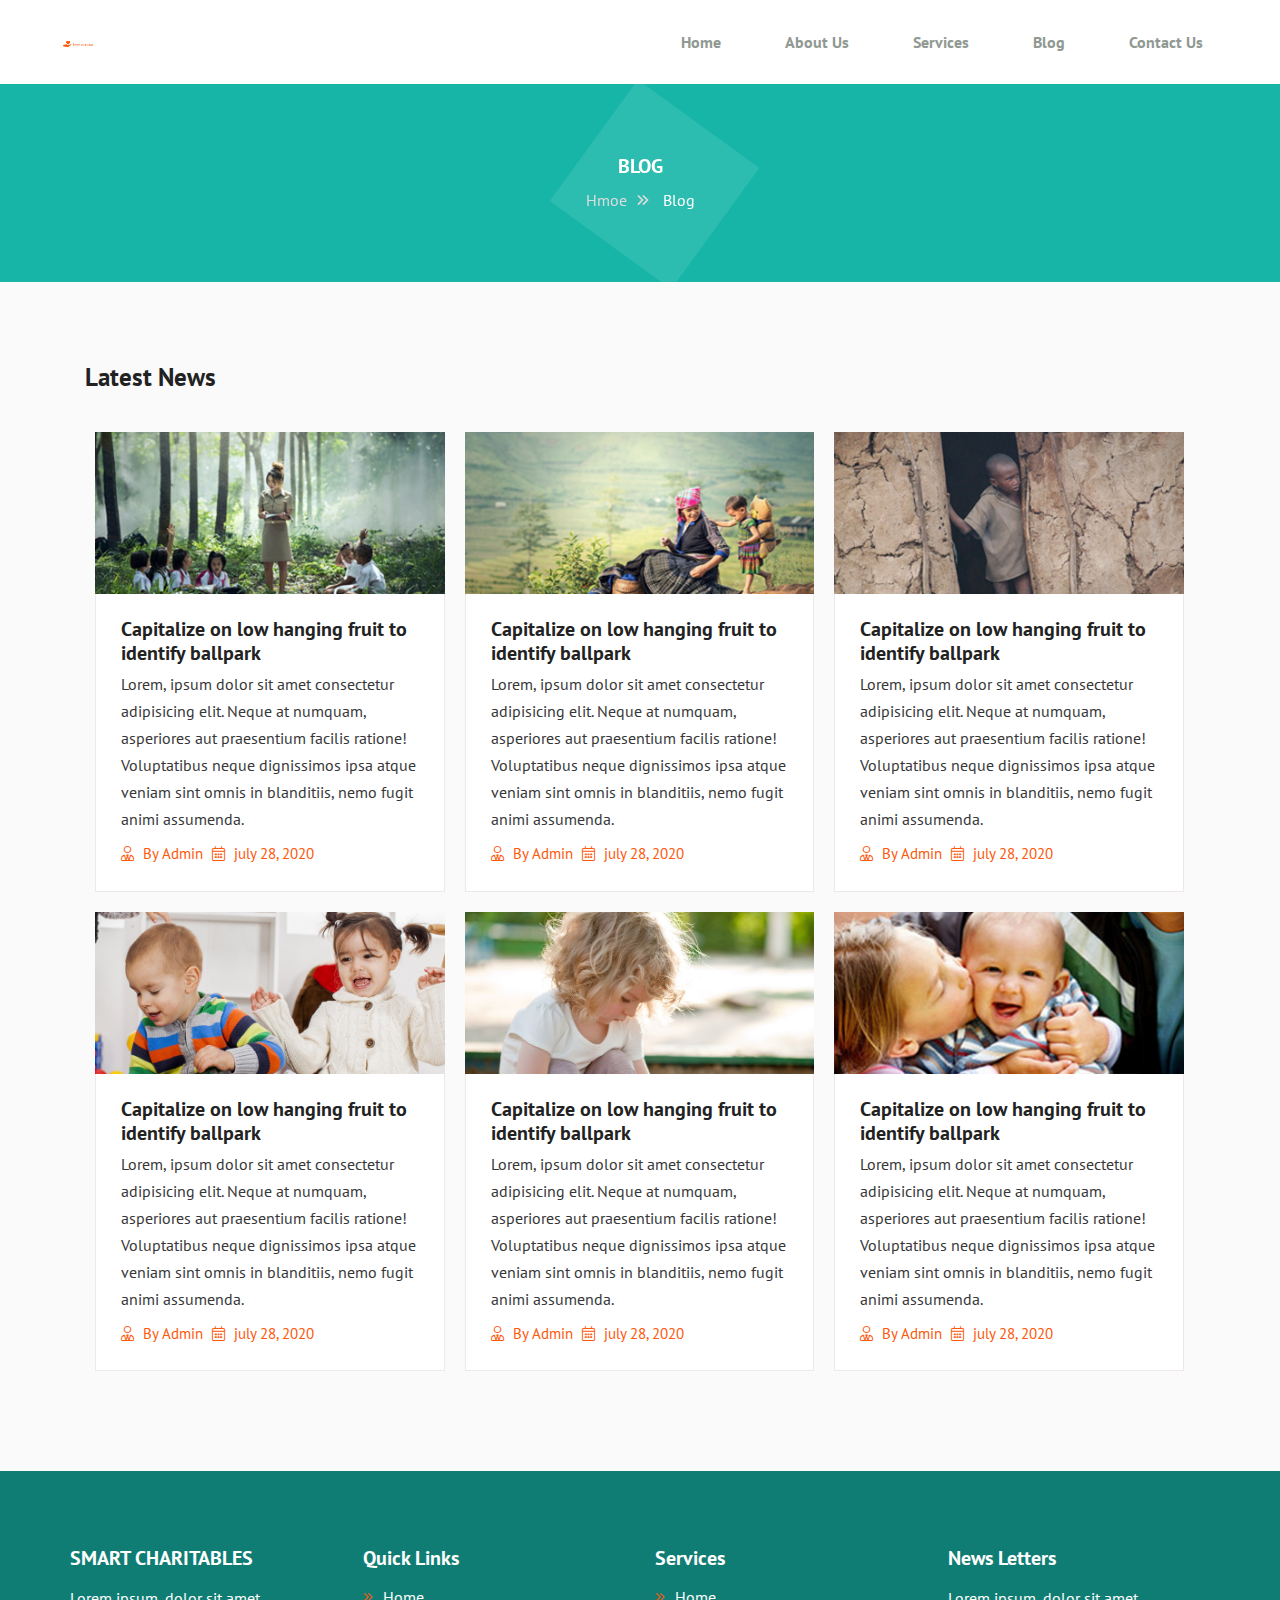
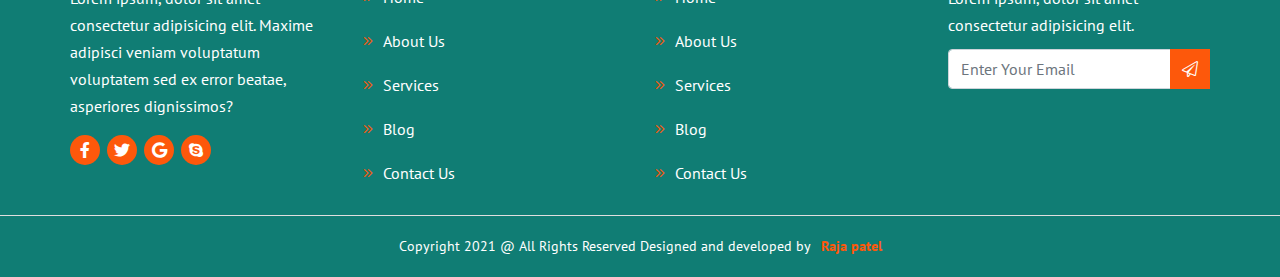
<file: blog.html>
<!doctype html>
<html lang="en">

<head>
    <meta charset="utf-8">
    <meta name="viewport" content="width=device-width, initial-scale=1, shrink-to-fit=no">
    <title>Charity</title>
    <link rel="stylesheet" href="assets/css/bootstrap.min.css">
    <link rel="stylesheet" href="assets/css/all.min.css">
    <link rel="stylesheet" href="assets/css/style.css" />
</head>

<body>
  <!-- ======================header started====================== -->
  <header>
    <div class="my-nav">
      <div class="container">
        <div class="row">
          <div class="nav-items">
            <div class="logo">
              <img src="assets/images/logo.png">
            </div>
            <div class="menu-toggle">
              <div class="menu-hamburger"></div>
            </div>
            <div class="menu-items">
              <div class="menu">
                <ul>
                  <li><a href="index.html">Home</a></li>
                  <li><a href="about-us.html">About Us</a></li>
                  <li><a href="services.html">Services</a></li>
                  <li><a href="blog.html">Blog</a></li>
                  <li><a href="contact-us.html">Contact Us</a></li>
                </ul>
              </div>
            </div>
          </div>
        </div>
      </div>
    </div>
  </header>

  <!-- ======================Main started====================== -->

  <main>
      <!-- ============abt-01 Section  Start============ -->

      <section class="abt-01">
          <div class="container">
              <div class="row">
                  <div class="col-12">
                      <div class="heading-wrapper">
                          <h3>Blog</h3>
                          <ol>
                              <li>Hmoe<i class="far fa-angle-double-right"></i></li>
                              <li>Blog</li>
                          </ol>
                      </div>
                  </div>
              </div>
          </div>
      </section>

    <!-- ======================Bg-05 started====================== -->

    <section class="bg-05">
      <div class="container">
        <div class="col-12">
          <div class="heading">
            <h2>Latest News</h2>
          </div>
        </div>

        <div class="blog-main-card d-flex">
          <article class="blog-sub">
            <div class="blog-content">
              <img src="assets/images/blog/blog_1.jpg">
            </div>
            <div class="blog-content-section">
              <div class="blo-content-title">
                <h4>Capitalize on low hanging fruit to identify ballpark</h4>
                <p>Lorem, ipsum dolor sit amet consectetur adipisicing elit. Neque at numquam, asperiores aut
                  praesentium
                  facilis ratione! Voluptatibus neque dignissimos ipsa atque veniam sint omnis in blanditiis, nemo fugit
                  animi assumenda.</p>
              </div>
              <div class="blog-admin">
                <ol>
                  <li><i class="fal fa-user-tie"></i> By Admin</li>
                  <li><i class="fal fa-calendar-alt"></i> july 28, 2020</li>
                </ol>
              </div>
            </div>
          </article>

          <article class="blog-sub">
            <div class="blog-content">
              <img src="assets/images/blog/blog_2.jpg">
            </div>
            <div class="blog-content-section">
              <div class="blo-content-title">
                <h4>Capitalize on low hanging fruit to identify ballpark</h4>
                <p>Lorem, ipsum dolor sit amet consectetur adipisicing elit. Neque at numquam, asperiores aut
                  praesentium
                  facilis ratione! Voluptatibus neque dignissimos ipsa atque veniam sint omnis in blanditiis, nemo fugit
                  animi assumenda.</p>
              </div>
              <div class="blog-admin">
                <ol>
                  <li><i class="fal fa-user-tie"></i> By Admin</li>
                  <li><i class="fal fa-calendar-alt"></i> july 28, 2020</li>
                </ol>
              </div>
            </div>
          </article>

          <article class="blog-sub">
            <div class="blog-content">
              <img src="assets/images/blog/blog_3.jpg">
            </div>
            <div class="blog-content-section">
              <div class="blo-content-title">
                <h4>Capitalize on low hanging fruit to identify ballpark</h4>
                <p>Lorem, ipsum dolor sit amet consectetur adipisicing elit. Neque at numquam, asperiores aut
                  praesentium
                  facilis ratione! Voluptatibus neque dignissimos ipsa atque veniam sint omnis in blanditiis, nemo fugit
                  animi assumenda.</p>
              </div>
              <div class="blog-admin">
                <ol>
                  <li><i class="fal fa-user-tie"></i> By Admin</li>
                  <li><i class="fal fa-calendar-alt"></i> july 28, 2020</li>
                </ol>
              </div>
            </div>
          </article>

          <article class="blog-sub">
              <div class="blog-content">
                  <img src="assets/images/blog/blog_4.jpg">
              </div>
              <div class="blog-content-section">
                  <div class="blo-content-title">
                      <h4>Capitalize on low hanging fruit to identify ballpark</h4>
                      <p>Lorem, ipsum dolor sit amet consectetur adipisicing elit. Neque at numquam, asperiores aut
                          praesentium
                          facilis ratione! Voluptatibus neque dignissimos ipsa atque veniam sint omnis in blanditiis,
                          nemo fugit
                          animi assumenda.</p>
                  </div>
                  <div class="blog-admin">
                      <ol>
                          <li><i class="fal fa-user-tie"></i> By Admin</li>
                          <li><i class="fal fa-calendar-alt"></i> july 28, 2020</li>
                      </ol>
                  </div>
              </div>
          </article>

          <article class="blog-sub">
              <div class="blog-content">
                  <img src="assets/images/blog/blog_5.jpg">
              </div>
              <div class="blog-content-section">
                  <div class="blo-content-title">
                      <h4>Capitalize on low hanging fruit to identify ballpark</h4>
                      <p>Lorem, ipsum dolor sit amet consectetur adipisicing elit. Neque at numquam, asperiores aut
                          praesentium
                          facilis ratione! Voluptatibus neque dignissimos ipsa atque veniam sint omnis in blanditiis,
                          nemo fugit
                          animi assumenda.</p>
                  </div>
                  <div class="blog-admin">
                      <ol>
                          <li><i class="fal fa-user-tie"></i> By Admin</li>
                          <li><i class="fal fa-calendar-alt"></i> july 28, 2020</li>
                      </ol>
                  </div>
              </div>
          </article>

          <article class="blog-sub">
              <div class="blog-content">
                  <img src="assets/images/blog/blog_6.jpg">
              </div>
              <div class="blog-content-section">
                  <div class="blo-content-title">
                      <h4>Capitalize on low hanging fruit to identify ballpark</h4>
                      <p>Lorem, ipsum dolor sit amet consectetur adipisicing elit. Neque at numquam, asperiores aut
                          praesentium
                          facilis ratione! Voluptatibus neque dignissimos ipsa atque veniam sint omnis in blanditiis,
                          nemo fugit
                          animi assumenda.</p>
                  </div>
                  <div class="blog-admin">
                      <ol>
                          <li><i class="fal fa-user-tie"></i> By Admin</li>
                          <li><i class="fal fa-calendar-alt"></i> july 28, 2020</li>
                      </ol>
                  </div>
              </div>
          </article>
        </div>
      </div>
    </section>

  </main>

  <!-- =====================>>>>>Footer Started>>>>>======================== -->

  <footer>
    <div class="container">
      <div class="row">
        <div class="col-lg-3 col-md-3 col-sm-6 col-6">
          <div class="footer-content">
            <h2>SMART CHARITABLES</h2>
            <p>Lorem ipsum, dolor sit amet consectetur adipisicing elit. Maxime adipisci veniam
              voluptatum voluptatem sed ex error beatae, asperiores dignissimos?</p>
            <ul>
              <li><i class="fab fa-facebook-f"></i></li>
              <li><i class="fab fa-twitter"></i></li>
              <li><i class="fab fa-google"></i></li>
              <li><i class="fab fa-skype"></i></li>
            </ul>
          </div>
        </div>
        <div class="col-lg-3 col-md-3 col-sm-6 col-6">
          <div class="footer-content">
            <h2>Quick Links</h2>
            <ol>
              <li><a href="#"><i class="fal fa-angle-double-right"></i>Home</a></li>
              <li><a href="#"><i class="fal fa-angle-double-right"></i>About Us</a></li>
              <li><a href="#"><i class="fal fa-angle-double-right"></i>Services</a></li>
              <li><a href="#"><i class="fal fa-angle-double-right"></i>Blog</a></li>
              <li><a href="#"><i class="fal fa-angle-double-right"></i>Contact Us</a></li>
            </ol>
          </div>
        </div>
        <div class="col-lg-3 col-md-3 col-sm-6 col-6">
          <div class="footer-content">
            <h2>Services</h2>
            <ol>
              <li><a href="#"><i class="fal fa-angle-double-right"></i>Home</a></li>
              <li><a href="#"><i class="fal fa-angle-double-right"></i>About Us</a></li>
              <li><a href="#"><i class="fal fa-angle-double-right"></i>Services</a></li>
              <li><a href="#"><i class="fal fa-angle-double-right"></i>Blog</a></li>
              <li><a href="#"><i class="fal fa-angle-double-right"></i>Contact Us</a></li>
            </ol>
          </div>
        </div>
        <div class="col-lg-3 col-md-3 col-sm-6 col-6">
          <div class="footer-content">
            <h2>News Letters</h2>
            <p>Lorem ipsum, dolor sit amet consectetur adipisicing elit.</p>
            <div class="form-group">
              <input class="form-control" role="" name="email" type="email" placeholder="Enter Your Email">
              <i class="fal fa-paper-plane"></i>
            </div>
          </div>
        </div>
      </div>
    </div>
    <div class="copy-right">
      <div class="container">
        <div class="copy-right-card"><!--Copyright © 2021 Raja patel Pvt Ltd. All Rights Reserved.
          Terms of Use |
          Privacy Policy |
          AML Policy |
          Use of cookies-->
         <p style="color: white;">Copyright 2021 @ All Rights Reserved Designed and developed by<a
             href="">Raja patel</a></p>
        </div>
      </div>
    </div>
  </footer>
</body>


<script src="assets/js/jquery-3.2.1.min.js"></script>
<script src="assets/js/popper.min.js"></script>
<script src="assets/js/bootstrap.min.js"></script>
<script src="assets/js/script.js"></script>
</html>
</file>
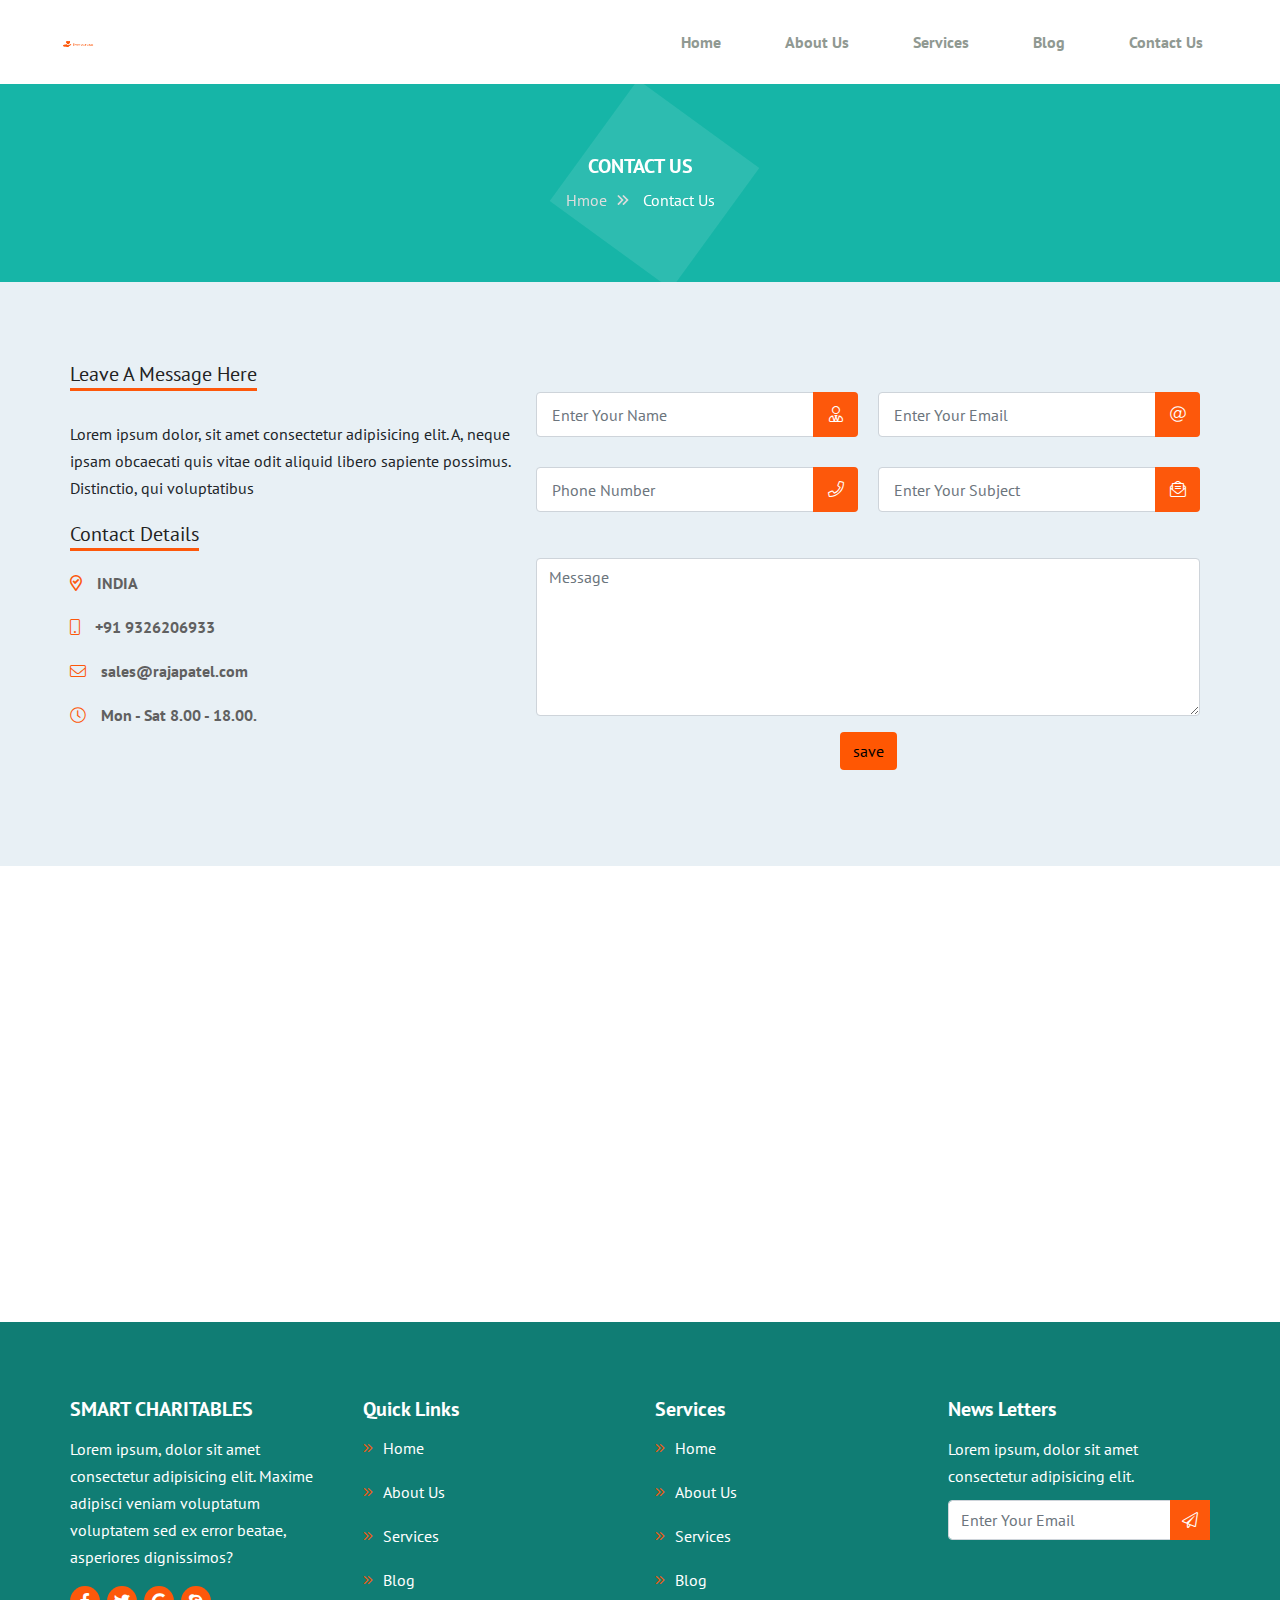
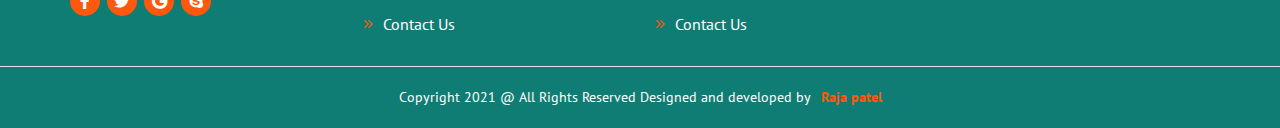
<file: contact-us.html>
<!doctype html>
<html lang="en">

<head>
    <meta charset="utf-8">
    <meta name="viewport" content="width=device-width, initial-scale=1, shrink-to-fit=no">
    <title>Charity</title>
    <link rel="stylesheet" href="assets/css/bootstrap.min.css">
    <link rel="stylesheet" href="assets/css/all.min.css">
    <link rel="stylesheet" href="assets/css/style.css" />
</head>

<body>
  <!-- ======== header started ========= -->
  <header>
    <div class="my-nav">
      <div class="container">
        <div class="row">
          <div class="nav-items">
            <div class="menu-toggle">
              <div class="menu-hamburger"></div>
            </div>
            <div class="logo">
              <img src="assets/images/logo.png">
            </div>
            <div class="menu-items">
              <div class="menu">
                <ul>
                  <li><a href="index.html">Home</a></li>
                  <li><a href="about-us.html">About Us</a></li>
                  <li><a href="services.html">Services</a></li>
                  <li><a href="blog.html">Blog</a></li>
                  <li><a href="contact-us.html">Contact Us</a></li>
                </ul>
              </div>
            </div>
          </div>
        </div>
      </div>
    </div>
  </header>

  <!-- ======== main started ========= -->

  <main class="charity-01-main">

    <!-- ============abt-01 Section  Start============ -->

    <section class="abt-01">
        <div class="container">
            <div class="row">
                <div class="col-12">
                    <div class="heading-wrapper">
                        <h3>Contact Us</h3>
                        <ol>
                            <li>Hmoe<i class="far fa-angle-double-right"></i></li>
                            <li>Contact Us</li>
                        </ol>
                    </div>
                </div>
            </div>
        </div>
    </section>

     <section class="bg-0-b">
         <div class="container">
             <div class="row">
                 <div class="main-card-contact d-flex">
                     <div class="sup-card-contact">
                         <div class="sup-content">
                             <div class="head-content">
                                 <h2>Leave A Message Here</h2>
                                 <p>Lorem ipsum dolor, sit amet consectetur adipisicing elit. A, neque ipsam obcaecati
                                     quis vitae odit aliquid libero sapiente possimus. Distinctio, qui voluptatibus </p>
                             </div>

                             <div class="contact-title">
                                 <h2>Contact Details</h2>
                                 <ol>
                                     <li><i class="far fa-map-marker-check"></i>INDIA</li>
                                     <li><i class="fal fa-mobile"></i>+91 9326206933 </li>
                                     <li><i class="fal fa-envelope"></i>sales@rajapatel.com</li>
                                     <li><i class="fal fa-clock"></i>Mon - Sat 8.00 - 18.00.</li>
                                 </ol>
                             </div>
                         </div>
                     </div>

                     <div class="sup-card-contact-0a">
                         <div class="contact-a1">
                             <form>
                                 <div class="dived d-flex">
                                     <div class="form-group">
                                         <div class="form-sup">
                                             <div class="cal-01">
                                                 <input type="name" name="name" id="" class="form-control"
                                                     placeholder="Enter Your Name">
                                                 <i class="fal fa-user-tie"></i>
                                             </div>

                                             <div class="cal-01">
                                                 <input type="phone" name="phone" id="" class="form-control"
                                                     placeholder="Phone Number">
                                                 <i class="fal fa-phone"></i>
                                             </div>
                                         </div>
                                     </div>

                                     <div class="form-group">
                                         <div class="form-sup">
                                             <div class="cal-01">
                                                 <input type="email" name="email" id="" class="form-control"
                                                     placeholder="Enter Your Email">
                                                 <i class="fal fa-at"></i>
                                             </div>
                                             <div class="cal-01">
                                                 <input type="text" name="subject" id="" class="form-control"
                                                     placeholder="Enter Your Subject">
                                                 <i class="fal fa-envelope-open-text"></i>
                                             </div>
                                         </div>
                                     </div>

                                     <div class="ca-ool">
                                         <textarea name="text" cols="80" rows="6" class="form-control"
                                             placeholder="Message"></textarea>
                                     </div>

                                     
                                 </div>
                                 <div class="p-3 text-center">
                                 <button type="button" class="btn " style="background-color:#ff5703;">save</button>
                                </div>
                             </form>
                         </div>
                     </div>
                 </div>
             </div>
         </div>
     </section>

     <section class="mab-01">
         <iframe style="width:100%"
             src="https://www.google.com/maps/embed?pb=!1m14!1m12!1m3!1d249759.19784092825!2d79.10145254589841!3d12.009924873581818!2m3!1f0!2f0!3f0!3m2!1i1024!2i768!4f13.1!5e0!3m2!1sen!2sin!4v1448883859107"
             height="450" frameborder="0" allowfullscreen=""></iframe>
     </section>
  </main>

<!-- =====================>>>>>Footer Started>>>>>======================== -->

<footer>
  <div class="container">
    <div class="row">
      <div class="col-lg-3 col-md-3 col-sm-6 col-6">
        <div class="footer-content">
          <h2>SMART CHARITABLES</h2>
          <p>Lorem ipsum, dolor sit amet consectetur adipisicing elit. Maxime adipisci veniam
            voluptatum voluptatem sed ex error beatae, asperiores dignissimos?</p>
          <ul>
            <li><i class="fab fa-facebook-f"></i></li>
            <li><i class="fab fa-twitter"></i></li>
            <li><i class="fab fa-google"></i></li>
            <li><i class="fab fa-skype"></i></li>
          </ul>
        </div>
      </div>
      <div class="col-lg-3 col-md-3 col-sm-6 col-6">
        <div class="footer-content">
          <h2>Quick Links</h2>
          <ol>
            <li><a href="#"><i class="fal fa-angle-double-right"></i>Home</a></li>
            <li><a href="#"><i class="fal fa-angle-double-right"></i>About Us</a></li>
            <li><a href="#"><i class="fal fa-angle-double-right"></i>Services</a></li>
            <li><a href="#"><i class="fal fa-angle-double-right"></i>Blog</a></li>
            <li><a href="#"><i class="fal fa-angle-double-right"></i>Contact Us</a></li>
          </ol>
        </div>
      </div>
      <div class="col-lg-3 col-md-3 col-sm-6 col-6">
        <div class="footer-content">
          <h2>Services</h2>
          <ol>
            <li><a href="#"><i class="fal fa-angle-double-right"></i>Home</a></li>
            <li><a href="#"><i class="fal fa-angle-double-right"></i>About Us</a></li>
            <li><a href="#"><i class="fal fa-angle-double-right"></i>Services</a></li>
            <li><a href="#"><i class="fal fa-angle-double-right"></i>Blog</a></li>
            <li><a href="#"><i class="fal fa-angle-double-right"></i>Contact Us</a></li>
          </ol>
        </div>
      </div>
      <div class="col-lg-3 col-md-3 col-sm-6 col-6">
        <div class="footer-content">
          <h2>News Letters</h2>
          <p>Lorem ipsum, dolor sit amet consectetur adipisicing elit.</p>
          <div class="form-group">
            <input class="form-control" role="" name="email" type="email" placeholder="Enter Your Email">
            <i class="fal fa-paper-plane"></i>
          </div>
        </div>
      </div>
    </div>
  </div>
  <div class="copy-right">
    <div class="container">
      <div class="copy-right-card"><!--Copyright © 2021 Raja patel Pvt Ltd. All Rights Reserved.
        Terms of Use |
        Privacy Policy |
        AML Policy |
        Use of cookies-->
       <p style="color: white;">Copyright 2021 @ All Rights Reserved Designed and developed by<a
           href="">Raja patel</a></p>
      </div>
    </div>
  </div>
</footer>
</body>


<script src="assets/js/jquery-3.2.1.min.js"></script>
<script src="assets/js/popper.min.js"></script>
<script src="assets/js/bootstrap.min.js"></script>
<script src="assets/js/script.js"></script>
</html>
</file>
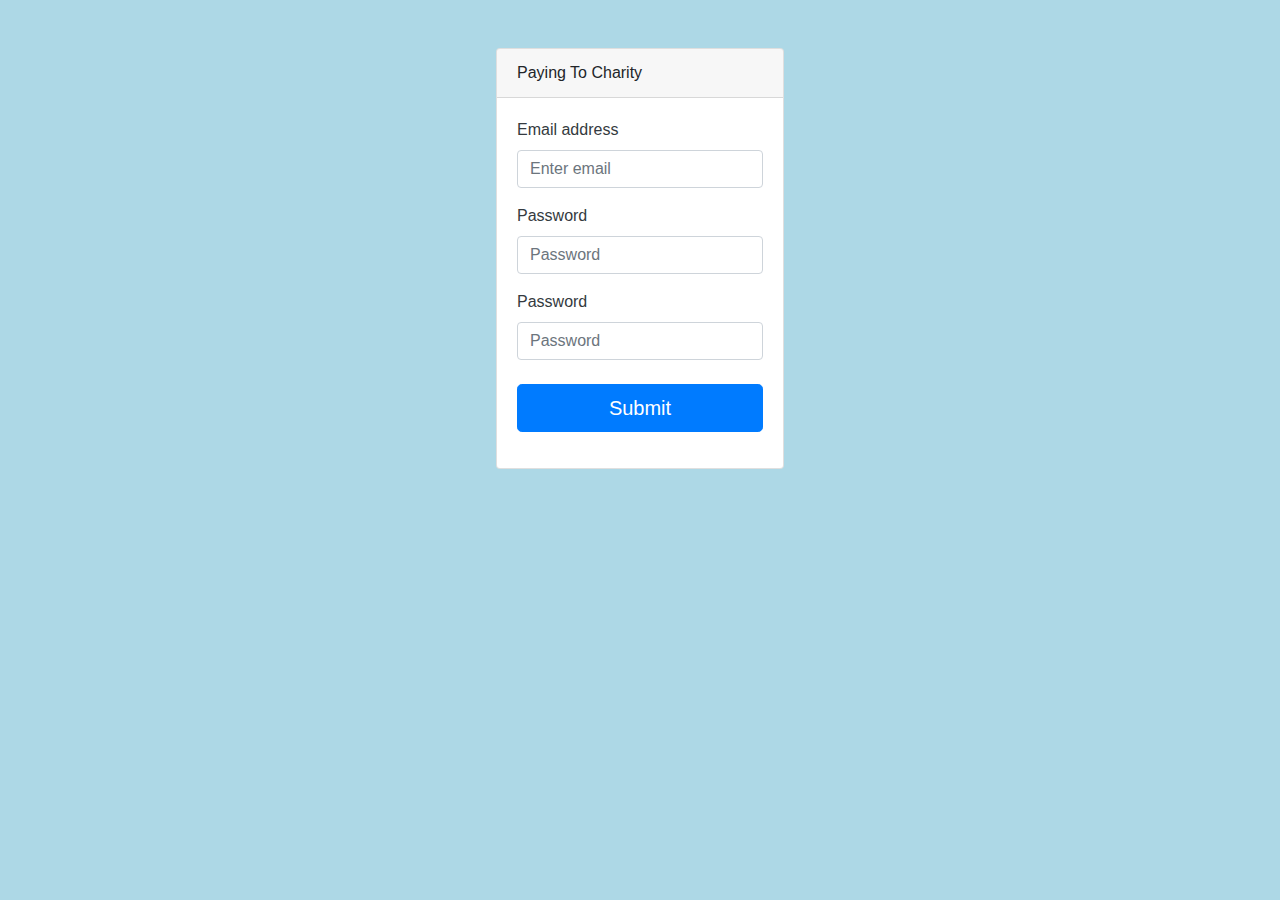
<file: donation.html>
<html lang="en">
<head>
    <meta charset="UTF-8">
    <meta http-equiv="X-UA-Compatible" content="IE=edge">
    <meta name="viewport" content="width=device-width, initial-scale=1.0">
    <link rel="stylesheet" href="https://stackpath.bootstrapcdn.com/bootstrap/4.3.1/css/bootstrap.min.css" integrity="sha384-ggOyR0iXCbMQv3Xipma34MD+dH/1fQ784/j6cY/iJTQUOhcWr7x9JvoRxT2MZw1T" crossorigin="anonymous">
    <title>Document</title>
    
    <style>
        body{background-color: lightblue;}
    </style>
</head>
<body>
    <div class="container mt-5 mb-5  " >
    <div class="card mx-auto mr-auto" style="width: 18rem;">
        <div class="card-header">
          Paying To Charity
        </div>
       
            <div class="card-body text-dark">
                <form>
                    <div class="form-group">
                      <label for="exampleInputEmail1">Email address</label>
                      <input type="email" class="form-control" id="exampleInputEmail1" aria-describedby="emailHelp" placeholder="Enter email">
                    </div>
                    <div class="form-group">
                      <label for="exampleInputPassword1">Password</label>
                      <input type="password" class="form-control" id="exampleInputPassword1" placeholder="Password">
                    </div>
                    <div class="form-group">
                        <label for="exampleInputPassword1">Password</label>
                        <input type="password" class="form-control" id="exampleInputPassword1" placeholder="Password">
                      </div>
                    <button type="submit" class="btn btn-primary btn-lg btn-block mt-4">Submit</button>
                  </form>
              
            </div>       
      </div>
    </div>
</body>
</html>
</file>
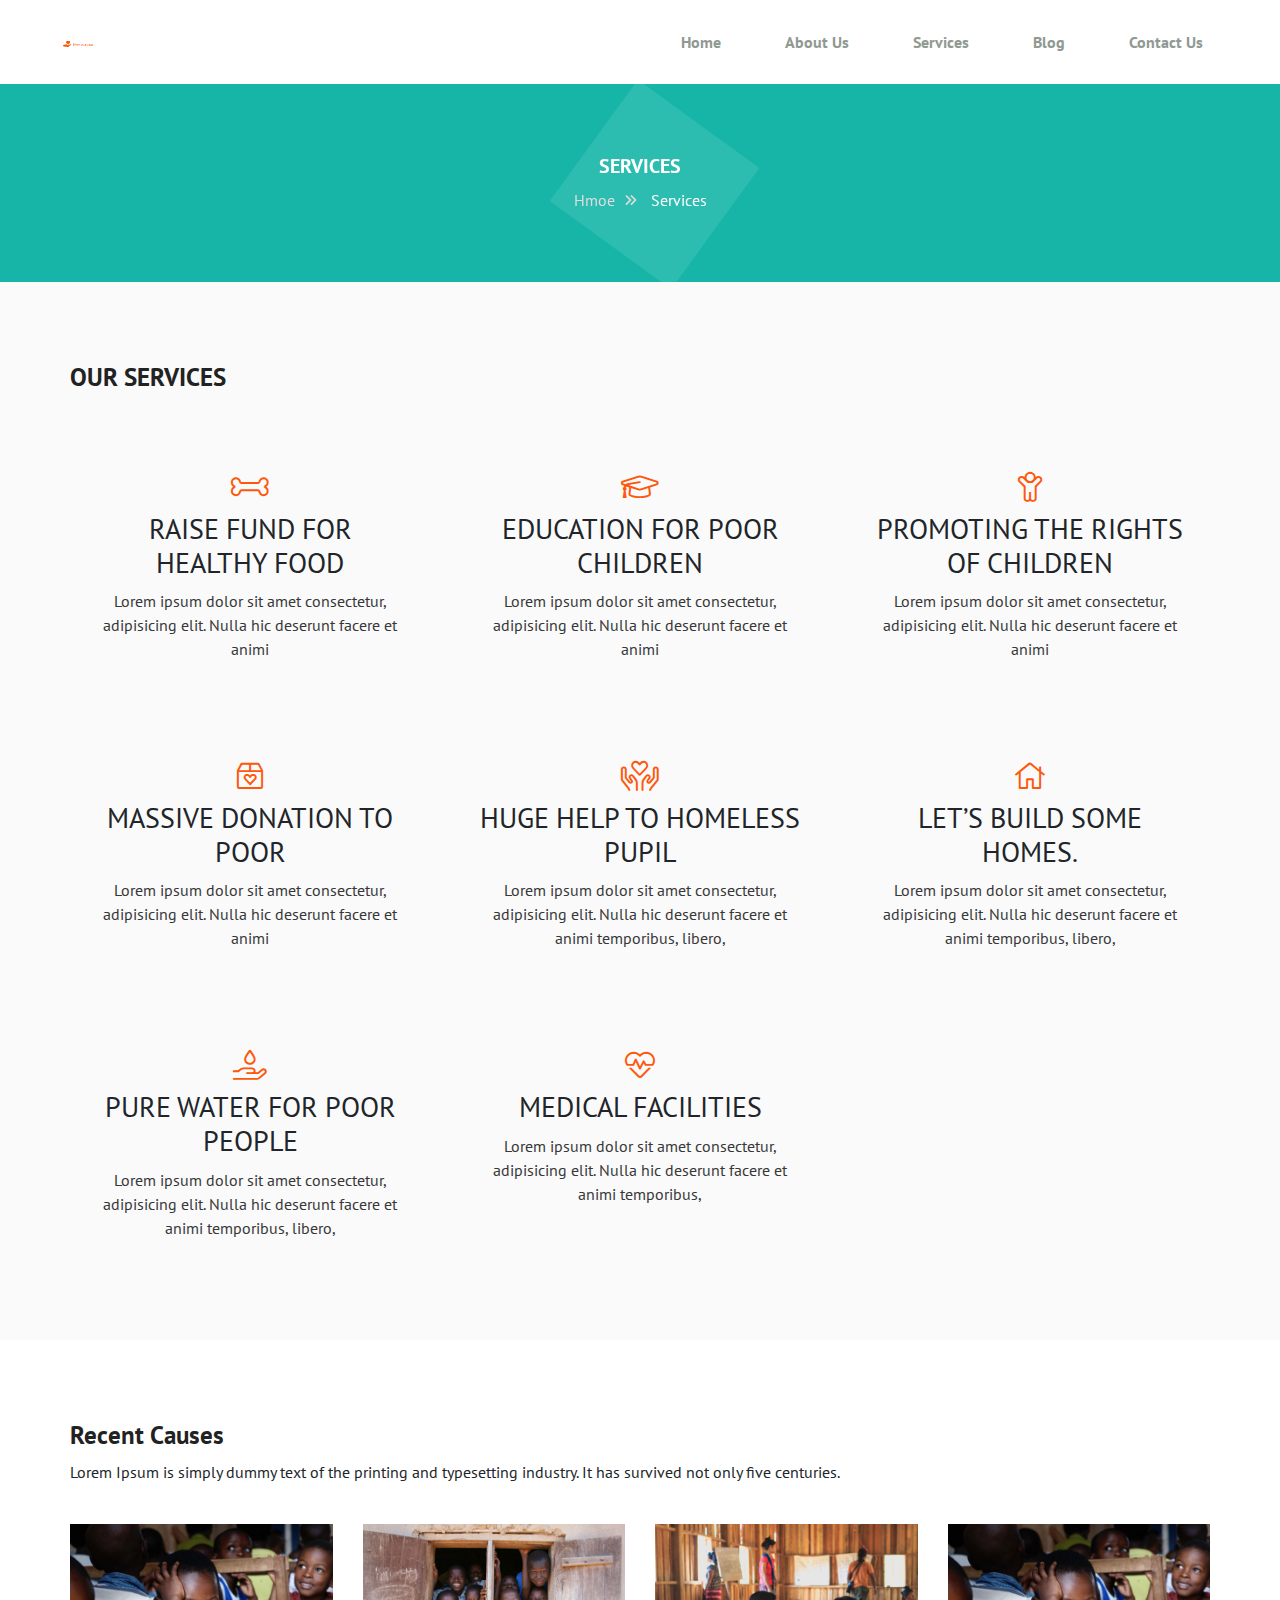
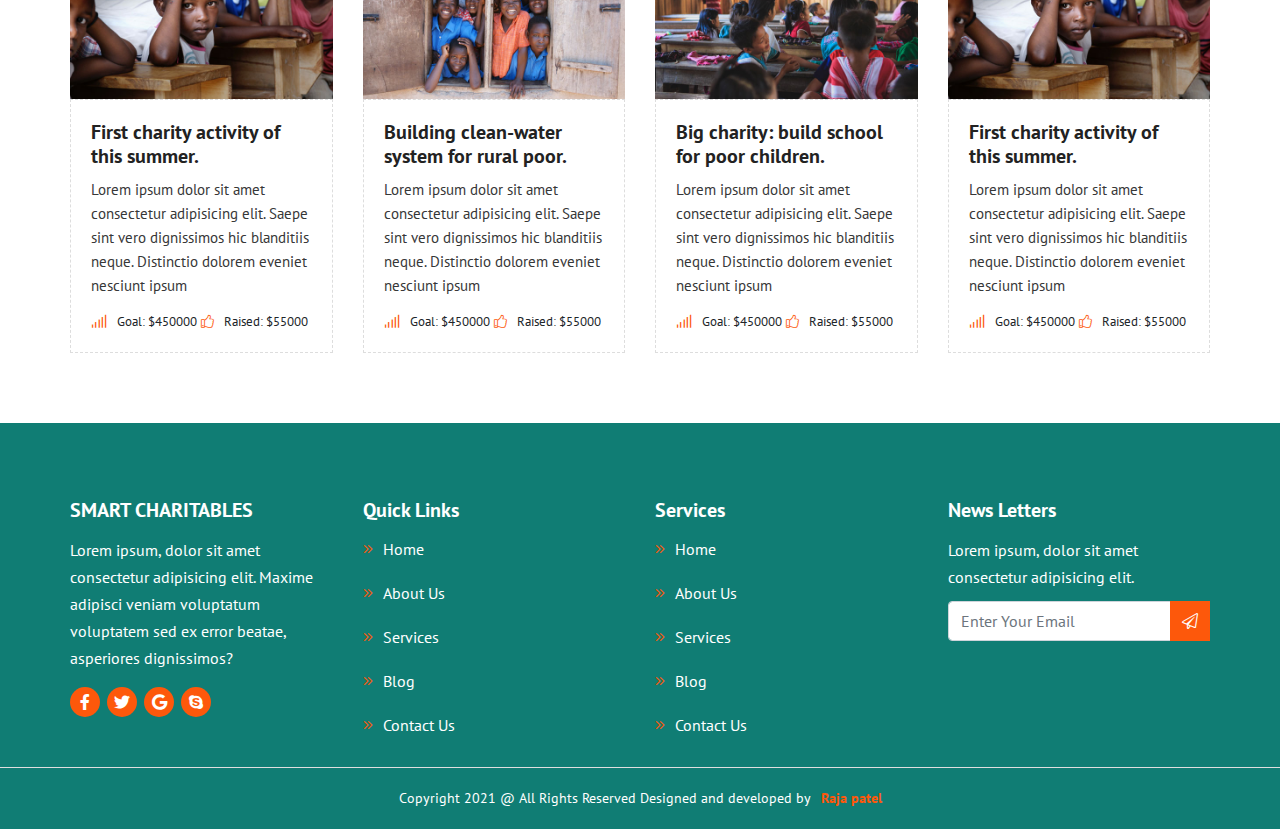
<file: services.html>
<!doctype html>
<html lang="en">

<head>
    <meta charset="utf-8">
    <meta name="viewport" content="width=device-width, initial-scale=1, shrink-to-fit=no">
    <title>Charity</title>
    <link rel="stylesheet" href="assets/css/bootstrap.min.css">
    <link rel="stylesheet" href="assets/css/all.min.css">
    <link rel="stylesheet" href="assets/css/style.css" />
</head>

<body>
  <!-- ======================header started====================== -->
  <header>
    <div class="my-nav">
      <div class="container">
        <div class="row">
          <div class="nav-items">
            <div class="logo">
              <img src="assets/images/logo.png">
            </div>
            <div class="menu-toggle">
              <div class="menu-hamburger"></div>
            </div>
            <div class="menu-items">
              <div class="menu">
                <ul>
                  <li><a href="index.html">Home</a></li>
                  <li><a href="about-us.html">About Us</a></li>
                  <li><a href="services.html">Services</a></li>
                  <li><a href="blog.html">Blog</a></li>
                  <li><a href="contact-us.html">Contact Us</a></li>
                </ul>
              </div>
            </div>
          </div>
        </div>
      </div>
    </div>
  </header>

  <!-- ======================Main started====================== -->

  <main>

    <!-- ============abt-01 Section  Start============ -->

    <section class="abt-01">
        <div class="container">
            <div class="row">
                <div class="col-12">
                    <div class="heading-wrapper">
                        <h3>Services</h3>
                        <ol>
                            <li>Hmoe<i class="far fa-angle-double-right"></i></li>
                            <li>Services</li>
                        </ol>
                    </div>
                </div>
            </div>
        </div>
    </section>

    <!-- ======================Bg-03 started====================== -->

    <section class="bg-03">
        <div class="container">
            <div class="row">
                <div class="col-12">
                    <div class="heading">
                        <h2>OUR SERVICES</h2>
                    </div>
                </div>
            </div>
            <div class="row">
                <div class="col-lg-4 col-md-4 col-sm-6 col-xs-12">
                    <div class="wrapper">
                        <div class="content">
                            <ol>
                                <li>
                                    <i class="fal fa-bone"></i>
                                    <h3>RAISE FUND FOR HEALTHY FOOD</h3>
                                    <p>Lorem ipsum dolor sit amet consectetur, adipisicing elit. Nulla hic deserunt
                                        facere et animi</p>
                                </li>
                            </ol>
                        </div>
                    </div>
                </div>

                <div class="col-lg-4 col-md-4 col-sm-6 col-xs-12">
                    <div class="wrapper">
                        <div class="content">
                            <ol>
                                <li>
                                    <i class="fal fa-graduation-cap"></i>
                                    <h3>EDUCATION FOR POOR CHILDREN</h3>
                                    <p>Lorem ipsum dolor sit amet consectetur, adipisicing elit. Nulla hic deserunt
                                        facere et animi</p>
                                </li>
                            </ol>
                        </div>
                    </div>
                </div>

                <div class="col-lg-4 col-md-4 col-sm-6 col-xs-12">
                    <div class="wrapper">
                        <div class="content">
                            <ol>
                                <li>
                                    <i class="fal fa-child"></i>
                                    <h3>PROMOTING THE RIGHTS OF CHILDREN</h3>
                                    <p>Lorem ipsum dolor sit amet consectetur, adipisicing elit. Nulla hic deserunt
                                        facere et animi</p>
                                </li>
                            </ol>
                        </div>
                    </div>
                </div>

                <div class="col-lg-4 col-md-4 col-sm-6 col-xs-12">
                    <div class="wrapper">
                        <div class="content">
                            <ol>
                                <li>
                                    <i class="fal fa-box-heart"></i>
                                    <h3>MASSIVE DONATION TO POOR</h3>
                                    <p>Lorem ipsum dolor sit amet consectetur, adipisicing elit. Nulla hic deserunt
                                        facere et animi</p>
                                </li>
                            </ol>
                        </div>
                    </div>
                </div>

                <div class="col-lg-4 col-md-4 col-sm-6 col-xs-12">
                    <div class="wrapper">
                        <div class="content">
                            <ol>
                                <li>
                                    <i class="fal fa-hands-heart"></i>
                                    <h3>HUGE HELP TO HOMELESS PUPIL</h3>
                                    <p>Lorem ipsum dolor sit amet consectetur, adipisicing elit. Nulla hic deserunt
                                        facere et animi
                                        temporibus, libero,</p>
                                </li>
                            </ol>
                        </div>
                    </div>
                </div>

                <div class="col-lg-4 col-md-4 col-sm-6 col-xs-12">
                    <div class="wrapper">
                        <div class="content">
                            <ol>
                                <li>
                                    <i class="fal fa-home"></i>
                                    <h3>LET’S BUILD SOME HOMES.</h3>
                                    <p>Lorem ipsum dolor sit amet consectetur, adipisicing elit. Nulla hic deserunt
                                        facere et animi
                                        temporibus, libero,</p>
                                </li>
                            </ol>
                        </div>
                    </div>
                </div>

                <div class="col-lg-4 col-md-4 col-sm-6 col-xs-12">
                    <div class="wrapper">
                        <div class="content">
                            <ol>
                                <li>
                                    <i class="fal fa-hand-holding-water"></i>
                                    <h3>PURE WATER FOR POOR PEOPLE</h3>
                                    <p>Lorem ipsum dolor sit amet consectetur, adipisicing elit. Nulla hic deserunt
                                        facere et animi
                                        temporibus, libero,</p>
                                </li>
                            </ol>
                        </div>
                    </div>
                </div>

                <div class="col-lg-4 col-md-4 col-sm-6 col-xs-12">
                    <div class="wrapper">
                        <div class="content">
                            <ol>
                                <li>
                                    <i class="fal fa-heartbeat"></i>
                                    <h3>MEDICAL FACILITIES</h3>
                                    <p>Lorem ipsum dolor sit amet consectetur, adipisicing elit. Nulla hic deserunt
                                        facere et animi
                                        temporibus,</p>
                                </li>
                            </ol>
                        </div>
                    </div>
                </div>
            </div>
        </div>
    </section>

    <section class="bg-02">
      <div class="container">
        <div class="row">
          <div class="col-12">
            <div class="heading">
              <h2>Recent Causes</h2>
              <p>Lorem Ipsum is simply dummy text of the printing and typesetting industry.
                It has survived not only five centuries.</p>
            </div>
          </div>

          <div class="col-lg-3 col-md-3 col-sm-6 col-xs-12">
            <div class="wrapper">
              <figure>
                <img src="assets/images/causes/1.jpg">
              </figure>
              <div class="bs">
                <h3>First charity activity of this summer.</h3>
                <p>Lorem ipsum dolor sit amet consectetur adipisicing elit. Saepe sint vero 
                  dignissimos hic blanditiis neque. Distinctio dolorem eveniet nesciunt ipsum 
                  </p>
                  <ol>
                    <li><i class="fal fa-signal"></i>Goal: $450000</li>
                    <li><i class="fal fa-thumbs-up"></i>Raised: $55000</li>
                  </ol>
              </div>
            </div>
          </div>
          <div class="col-lg-3 col-md-3 col-sm-6 col-xs-12">
            <div class="wrapper">
              <figure>
                <img src="assets/images/causes/2.jpg">
              </figure>
              <div class="bs">
                <h3>Building clean-water system for rural poor.</h3>
                <p>Lorem ipsum dolor sit amet consectetur adipisicing elit. Saepe sint vero
                  dignissimos hic blanditiis neque. Distinctio dolorem eveniet nesciunt ipsum
                </p>
                <ol>
                  <li><i class="fal fa-signal"></i>Goal: $450000</li>
                  <li><i class="fal fa-thumbs-up"></i>Raised: $55000</li>
                </ol>
              </div>
            </div>
          </div>
          <div class="col-lg-3 col-md-3 col-sm-6 col-xs-12">
            <div class="wrapper">
              <figure>
                <img src="assets/images/causes/3.jpg">
              </figure>
              <div class="bs">
                <h3>Big charity: build school for poor children.</h3>
                <p>Lorem ipsum dolor sit amet consectetur adipisicing elit. Saepe sint vero
                  dignissimos hic blanditiis neque. Distinctio dolorem eveniet nesciunt ipsum
                </p>
                <ol>
                  <li><i class="fal fa-signal"></i>Goal: $450000</li>
                  <li><i class="fal fa-thumbs-up"></i>Raised: $55000</li>
                </ol>
              </div>
            </div>
          </div>
          <div class="col-lg-3 col-md-3 col-sm-6 col-xs-12">
            <div class="wrapper">
              <figure>
                <img src="assets/images/causes/1.jpg">
              </figure>
              <div class="bs">
                <h3>First charity activity of this summer.</h3>
                <p>Lorem ipsum dolor sit amet consectetur adipisicing elit. Saepe sint vero
                  dignissimos hic blanditiis neque. Distinctio dolorem eveniet nesciunt ipsum
                </p>
                <ol>
                  <li><i class="fal fa-signal"></i>Goal: $450000</li>
                  <li><i class="fal fa-thumbs-up"></i>Raised: $55000</li>
                </ol>
              </div>
            </div>
          </div>
        </div>
      </div>
    </section>
  </main>

  <!-- =====================>>>>>Footer Started>>>>>======================== -->

  <footer>
    <div class="container">
      <div class="row">
        <div class="col-lg-3 col-md-3 col-sm-6 col-6">
          <div class="footer-content">
            <h2>SMART CHARITABLES</h2>
            <p>Lorem ipsum, dolor sit amet consectetur adipisicing elit. Maxime adipisci veniam
              voluptatum voluptatem sed ex error beatae, asperiores dignissimos?</p>
            <ul>
              <li><i class="fab fa-facebook-f"></i></li>
              <li><i class="fab fa-twitter"></i></li>
              <li><i class="fab fa-google"></i></li>
              <li><i class="fab fa-skype"></i></li>
            </ul>
          </div>
        </div>
        <div class="col-lg-3 col-md-3 col-sm-6 col-6">
          <div class="footer-content">
            <h2>Quick Links</h2>
            <ol>
              <li><a href="#"><i class="fal fa-angle-double-right"></i>Home</a></li>
              <li><a href="#"><i class="fal fa-angle-double-right"></i>About Us</a></li>
              <li><a href="#"><i class="fal fa-angle-double-right"></i>Services</a></li>
              <li><a href="#"><i class="fal fa-angle-double-right"></i>Blog</a></li>
              <li><a href="#"><i class="fal fa-angle-double-right"></i>Contact Us</a></li>
            </ol>
          </div>
        </div>
        <div class="col-lg-3 col-md-3 col-sm-6 col-6">
          <div class="footer-content">
            <h2>Services</h2>
            <ol>
              <li><a href="#"><i class="fal fa-angle-double-right"></i>Home</a></li>
              <li><a href="#"><i class="fal fa-angle-double-right"></i>About Us</a></li>
              <li><a href="#"><i class="fal fa-angle-double-right"></i>Services</a></li>
              <li><a href="#"><i class="fal fa-angle-double-right"></i>Blog</a></li>
              <li><a href="#"><i class="fal fa-angle-double-right"></i>Contact Us</a></li>
            </ol>
          </div>
        </div>
        <div class="col-lg-3 col-md-3 col-sm-6 col-6">
          <div class="footer-content">
            <h2>News Letters</h2>
            <p>Lorem ipsum, dolor sit amet consectetur adipisicing elit.</p>
            <div class="form-group">
              <input class="form-control" role="" name="email" type="email" placeholder="Enter Your Email">
              <i class="fal fa-paper-plane"></i>
            </div>
          </div>
        </div>
      </div>
    </div>
    <div class="copy-right">
      <div class="container">
        <div class="copy-right-card"><!--Copyright © 2021 Raja patel Pvt Ltd. All Rights Reserved.
          Terms of Use |
          Privacy Policy |
          AML Policy |
          Use of cookies-->
         <p style="color: white;">Copyright 2021 @ All Rights Reserved Designed and developed by<a
             href="">Raja patel</a></p>
        </div>
      </div>
    </div>
  </footer>
</body>


<script src="assets/js/jquery-3.2.1.min.js"></script>
<script src="assets/js/popper.min.js"></script>
<script src="assets/js/bootstrap.min.js"></script>
<script src="assets/js/script.js"></script>
</html>
</file>
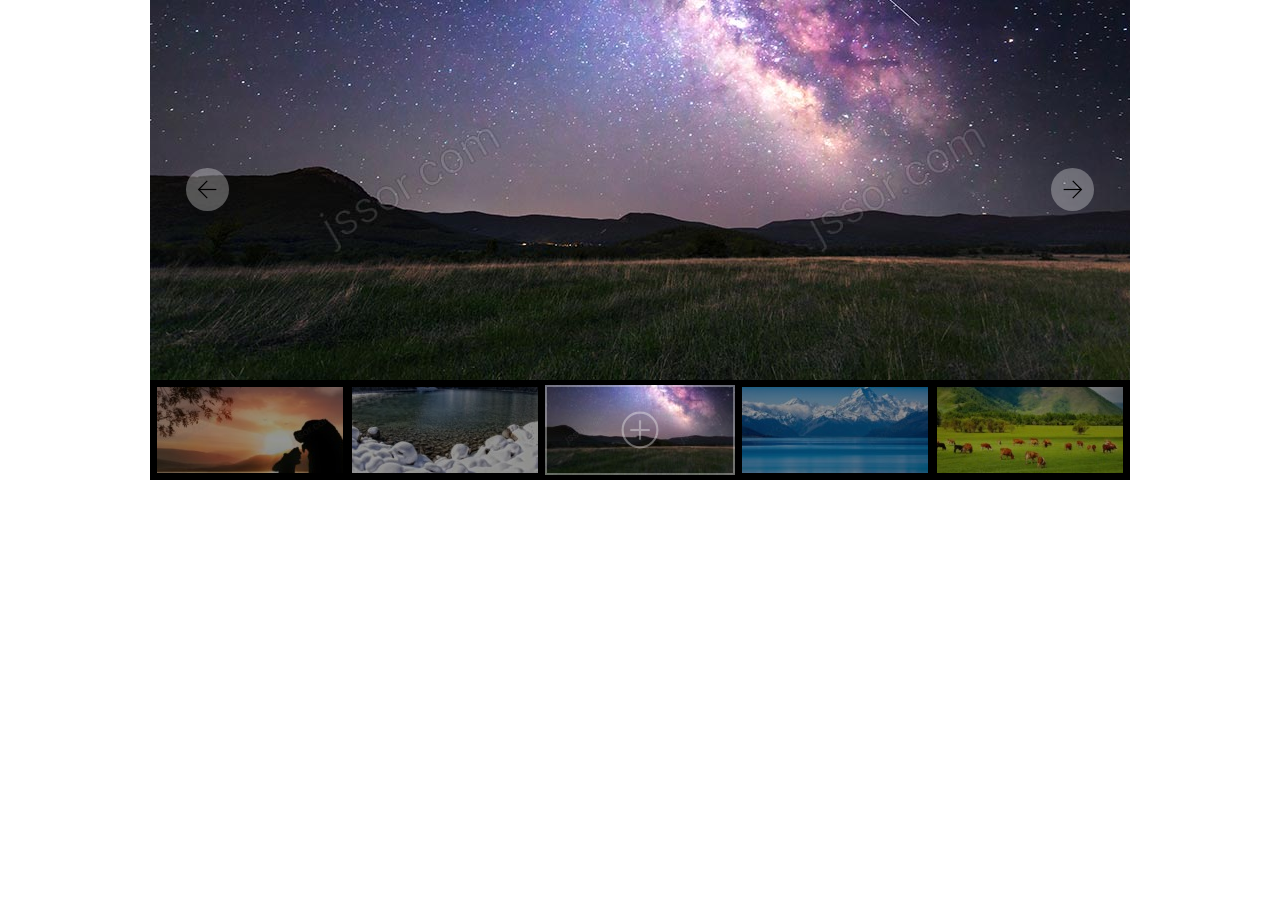
<file: slider/standard.html>
﻿<!DOCTYPE html>
<html>
<head>
    <meta charset="utf-8">
    <meta name="viewport" content="width=device-width, initial-scale=1.0">
    <title></title>
</head>
<body style="padding:0px; margin:0px; background-color:#fff;font-family:arial,helvetica,sans-serif,verdana,'Open Sans'">

    <!-- #region Jssor Slider Begin -->
    <!-- Generator: Jssor Slider Composer -->
    <!-- Source: https://www.jssor.com/demos/image-gallery.slider/=edit -->
    <script src="js/jssor.slider-28.1.0.min.js" type="text/javascript"></script>
    <script type="text/javascript">
        window.jssor_1_slider_init = function() {

            var jssor_1_SlideshowTransitions = [
              {$Duration:800,x:0.3,$During:{$Left:[0.3,0.7]},$Easing:{$Left:$Jease$.$InCubic,$Opacity:$Jease$.$Linear},$Opacity:2},
              {$Duration:800,x:-0.3,$SlideOut:true,$Easing:{$Left:$Jease$.$InCubic,$Opacity:$Jease$.$Linear},$Opacity:2},
              {$Duration:800,x:-0.3,$During:{$Left:[0.3,0.7]},$Easing:{$Left:$Jease$.$InCubic,$Opacity:$Jease$.$Linear},$Opacity:2},
              {$Duration:800,x:0.3,$SlideOut:true,$Easing:{$Left:$Jease$.$InCubic,$Opacity:$Jease$.$Linear},$Opacity:2},
              {$Duration:800,y:0.3,$During:{$Top:[0.3,0.7]},$Easing:{$Top:$Jease$.$InCubic,$Opacity:$Jease$.$Linear},$Opacity:2},
              {$Duration:800,y:-0.3,$SlideOut:true,$Easing:{$Top:$Jease$.$InCubic,$Opacity:$Jease$.$Linear},$Opacity:2},
              {$Duration:800,y:-0.3,$During:{$Top:[0.3,0.7]},$Easing:{$Top:$Jease$.$InCubic,$Opacity:$Jease$.$Linear},$Opacity:2},
              {$Duration:800,y:0.3,$SlideOut:true,$Easing:{$Top:$Jease$.$InCubic,$Opacity:$Jease$.$Linear},$Opacity:2},
              {$Duration:800,x:0.3,$Cols:2,$During:{$Left:[0.3,0.7]},$ChessMode:{$Column:3},$Easing:{$Left:$Jease$.$InCubic,$Opacity:$Jease$.$Linear},$Opacity:2},
              {$Duration:800,x:0.3,$Cols:2,$SlideOut:true,$ChessMode:{$Column:3},$Easing:{$Left:$Jease$.$InCubic,$Opacity:$Jease$.$Linear},$Opacity:2},
              {$Duration:800,y:0.3,$Rows:2,$During:{$Top:[0.3,0.7]},$ChessMode:{$Row:12},$Easing:{$Top:$Jease$.$InCubic,$Opacity:$Jease$.$Linear},$Opacity:2},
              {$Duration:800,y:0.3,$Rows:2,$SlideOut:true,$ChessMode:{$Row:12},$Easing:{$Top:$Jease$.$InCubic,$Opacity:$Jease$.$Linear},$Opacity:2},
              {$Duration:800,y:0.3,$Cols:2,$During:{$Top:[0.3,0.7]},$ChessMode:{$Column:12},$Easing:{$Top:$Jease$.$InCubic,$Opacity:$Jease$.$Linear},$Opacity:2},
              {$Duration:800,y:-0.3,$Cols:2,$SlideOut:true,$ChessMode:{$Column:12},$Easing:{$Top:$Jease$.$InCubic,$Opacity:$Jease$.$Linear},$Opacity:2},
              {$Duration:800,x:0.3,$Rows:2,$During:{$Left:[0.3,0.7]},$ChessMode:{$Row:3},$Easing:{$Left:$Jease$.$InCubic,$Opacity:$Jease$.$Linear},$Opacity:2},
              {$Duration:800,x:-0.3,$Rows:2,$SlideOut:true,$ChessMode:{$Row:3},$Easing:{$Left:$Jease$.$InCubic,$Opacity:$Jease$.$Linear},$Opacity:2},
              {$Duration:800,x:0.3,y:0.3,$Cols:2,$Rows:2,$During:{$Left:[0.3,0.7],$Top:[0.3,0.7]},$ChessMode:{$Column:3,$Row:12},$Easing:{$Left:$Jease$.$InCubic,$Top:$Jease$.$InCubic,$Opacity:$Jease$.$Linear},$Opacity:2},
              {$Duration:800,x:0.3,y:0.3,$Cols:2,$Rows:2,$During:{$Left:[0.3,0.7],$Top:[0.3,0.7]},$SlideOut:true,$ChessMode:{$Column:3,$Row:12},$Easing:{$Left:$Jease$.$InCubic,$Top:$Jease$.$InCubic,$Opacity:$Jease$.$Linear},$Opacity:2},
              {$Duration:800,$Delay:20,$Clip:3,$Assembly:260,$Easing:{$Clip:$Jease$.$InCubic,$Opacity:$Jease$.$Linear},$Opacity:2},
              {$Duration:800,$Delay:20,$Clip:3,$SlideOut:true,$Assembly:260,$Easing:{$Clip:$Jease$.$OutCubic,$Opacity:$Jease$.$Linear},$Opacity:2},
              {$Duration:800,$Delay:20,$Clip:12,$Assembly:260,$Easing:{$Clip:$Jease$.$InCubic,$Opacity:$Jease$.$Linear},$Opacity:2},
              {$Duration:800,$Delay:20,$Clip:12,$SlideOut:true,$Assembly:260,$Easing:{$Clip:$Jease$.$OutCubic,$Opacity:$Jease$.$Linear},$Opacity:2}
            ];

            var jssor_1_options = {
              $AutoPlay: 1,
              $SlideshowOptions: {
                $Class: $JssorSlideshowRunner$,
                $Transitions: jssor_1_SlideshowTransitions,
                $TransitionsOrder: 1
              },
              $ArrowNavigatorOptions: {
                $Class: $JssorArrowNavigator$
              },
              $ThumbnailNavigatorOptions: {
                $Class: $JssorThumbnailNavigator$,
                $SpacingX: 5,
                $SpacingY: 5
              }
            };

            var jssor_1_slider = new $JssorSlider$("jssor_1", jssor_1_options);

            /*#region responsive code begin*/

            var MAX_WIDTH = 980;

            function ScaleSlider() {
                var containerElement = jssor_1_slider.$Elmt.parentNode;
                var containerWidth = containerElement.clientWidth;

                if (containerWidth) {

                    var expectedWidth = Math.min(MAX_WIDTH || containerWidth, containerWidth);

                    jssor_1_slider.$ScaleWidth(expectedWidth);
                }
                else {
                    window.setTimeout(ScaleSlider, 30);
                }
            }

            ScaleSlider();

            $Jssor$.$AddEvent(window, "load", ScaleSlider);
            $Jssor$.$AddEvent(window, "resize", ScaleSlider);
            $Jssor$.$AddEvent(window, "orientationchange", ScaleSlider);
            /*#endregion responsive code end*/
        };
    </script>
    <style>
        /*jssor slider loading skin spin css*/
        .jssorl-009-spin img {
            animation-name: jssorl-009-spin;
            animation-duration: 1.6s;
            animation-iteration-count: infinite;
            animation-timing-function: linear;
        }

        @keyframes jssorl-009-spin {
            from { transform: rotate(0deg); }
            to { transform: rotate(360deg); }
        }

        /*jssor slider arrow skin 106 css*/
        .jssora106 {display:block;position:absolute;cursor:pointer;}
        .jssora106 .c {fill:#fff;opacity:.3;}
        .jssora106 .a {fill:none;stroke:#000;stroke-width:350;stroke-miterlimit:10;}
        .jssora106:hover .c {opacity:.5;}
        .jssora106:hover .a {opacity:.8;}
        .jssora106.jssora106dn .c {opacity:.2;}
        .jssora106.jssora106dn .a {opacity:1;}
        .jssora106.jssora106ds {opacity:.3;pointer-events:none;}

        /*jssor slider thumbnail skin 101 css*/
        .jssort101 .p {position: absolute;top:0;left:0;box-sizing:border-box;background:#000;}
        .jssort101 .p .cv {position:relative;top:0;left:0;width:100%;height:100%;border:2px solid #000;box-sizing:border-box;z-index:1;}
        .jssort101 .a {fill:none;stroke:#fff;stroke-width:400;stroke-miterlimit:10;visibility:hidden;}
        .jssort101 .p:hover .cv, .jssort101 .p.pdn .cv {border:none;border-color:transparent;}
        .jssort101 .p:hover{padding:2px;}
        .jssort101 .p:hover .cv {background-color:rgba(0,0,0,6);opacity:.35;}
        .jssort101 .p:hover.pdn{padding:0;}
        .jssort101 .p:hover.pdn .cv {border:2px solid #fff;background:none;opacity:.35;}
        .jssort101 .pav .cv {border-color:#fff;opacity:.35;}
        .jssort101 .pav .a, .jssort101 .p:hover .a {visibility:visible;}
        .jssort101 .t {position:absolute;top:0;left:0;width:100%;height:100%;border:none;opacity:.6;}
        .jssort101 .pav .t, .jssort101 .p:hover .t{opacity:1;}
    </style>
    <div id="jssor_1" style="position:relative;margin:0 auto;top:0px;left:0px;width:980px;height:480px;overflow:hidden;visibility:hidden;">
        <!-- Loading Screen -->
        <div data-u="loading" class="jssorl-009-spin" style="position:absolute;top:0px;left:0px;width:100%;height:100%;text-align:center;background-color:rgba(0,0,0,0.7);">
            <img style="margin-top:-19px;position:relative;top:50%;width:38px;height:38px;" src="img/spin.svg" />
        </div>
        <div data-u="slides" style="cursor:default;position:relative;top:0px;left:0px;width:980px;height:380px;overflow:hidden;">
            <div>
                <img data-u="image" src="img/031.jpg" />
                <img data-u="thumb" src="img/031-s190x90.jpg" />
            </div>
            <div>
                <img data-u="image" src="img/032.jpg" />
                <img data-u="thumb" src="img/032-s190x90.jpg" />
            </div>
            <div>
                <img data-u="image" src="img/033.jpg" />
                <img data-u="thumb" src="img/033-s190x90.jpg" />
            </div>
            <div>
                <img data-u="image" src="img/034.jpg" />
                <img data-u="thumb" src="img/034-s190x90.jpg" />
            </div>
            <div>
                <img data-u="image" src="img/035.jpg" />
                <img data-u="thumb" src="img/035-s190x90.jpg" />
            </div>
            <div>
                <img data-u="image" src="img/036.jpg" />
                <img data-u="thumb" src="img/036-s190x90.jpg" />
            </div>
            <div>
                <img data-u="image" src="img/037.jpg" />
                <img data-u="thumb" src="img/037-s190x90.jpg" />
            </div>
            <div>
                <img data-u="image" src="img/038.jpg" />
                <img data-u="thumb" src="img/038-s190x90.jpg" />
            </div>
            <div>
                <img data-u="image" src="img/039.jpg" />
                <img data-u="thumb" src="img/039-s190x90.jpg" />
            </div>
            <div>
                <img data-u="image" src="img/040.jpg" />
                <img data-u="thumb" src="img/040-s190x90.jpg" />
            </div>
        </div><a data-scale="0" href="https://www.jssor.com" style="display:none;position:absolute;">web animation</a>
        <!-- Thumbnail Navigator -->
        <div data-u="thumbnavigator" class="jssort101" style="position:absolute;left:0px;bottom:0px;width:980px;height:100px;background-color:#000;" data-autocenter="1" data-scale-bottom="0.75">
            <div data-u="slides">
                <div data-u="prototype" class="p" style="width:190px;height:90px;">
                    <div data-u="thumbnailtemplate" class="t"></div>
                    <svg viewbox="0 0 16000 16000" class="cv">
                        <circle class="a" cx="8000" cy="8000" r="3238.1"></circle>
                        <line class="a" x1="6190.5" y1="8000" x2="9809.5" y2="8000"></line>
                        <line class="a" x1="8000" y1="9809.5" x2="8000" y2="6190.5"></line>
                    </svg>
                </div>
            </div>
        </div>
        <!-- Arrow Navigator -->
        <div data-u="arrowleft" class="jssora106" style="width:55px;height:55px;top:162px;left:30px;" data-scale="0.75">
            <svg viewbox="0 0 16000 16000" style="position:absolute;top:0;left:0;width:100%;height:100%;">
                <circle class="c" cx="8000" cy="8000" r="6260.9"></circle>
                <polyline class="a" points="7930.4,5495.7 5426.1,8000 7930.4,10504.3 "></polyline>
                <line class="a" x1="10573.9" y1="8000" x2="5426.1" y2="8000"></line>
            </svg>
        </div>
        <div data-u="arrowright" class="jssora106" style="width:55px;height:55px;top:162px;right:30px;" data-scale="0.75">
            <svg viewbox="0 0 16000 16000" style="position:absolute;top:0;left:0;width:100%;height:100%;">
                <circle class="c" cx="8000" cy="8000" r="6260.9"></circle>
                <polyline class="a" points="8069.6,5495.7 10573.9,8000 8069.6,10504.3 "></polyline>
                <line class="a" x1="5426.1" y1="8000" x2="10573.9" y2="8000"></line>
            </svg>
        </div>
    </div>
    <script type="text/javascript">jssor_1_slider_init();
    </script>
    <!-- #endregion Jssor Slider End -->
</body>
</html>
</file>
<file: assets/css/style.css>
@import url(https://fonts.googleapis.com/css2?family=PT+Sans:wght@400;700&display=swap);
/* ================================ Basic CSS =============================== */
body {
  margin: 0px;
  padding: 0px;
  font-family: 'PT Sans',sans-serif; }

* {
  margin: 0px;
  padding: 0px;
  box-sizing: border-box; }

img {
  max-width: 100%; }

h1, h2, h3, h4, h5, h6 {
  margin: 0px; }

ul, ol {
  margin: 0px;
  padding: 0px; }

li {
  list-style: none; }

a {
  text-decoration: none; }

p {
  margin: 0px; }

a:hover {
  text-decoration: none; }

.container {
  max-width: 1170px; }
  @media screen and (max-width: 575px) {
    .container {
      padding: 0px 15px;
      max-width: 100%;
      width: 100%; } }

/* ================================ Header CSS =============================== */
header .my-nav {
  position: relative;
  width: 100%;
  left: 0;
  top: 0;
  z-index: 999;
  padding: 20px 0px;
  padding-left: 15px; }
header .sub-01 {
  position: relative;
  background: #fd580b; }
header .nav-items {
  display: flex;
  flex-wrap: wrap;
  flex: 1 1 100%;
  max-width: 100%;
  width: 100%;
  position: relative;
  align-items: center; }
  header .nav-items .menu-toggle {
    position: absolute;
    top: 1.5625rem;
    right: 0.9375rem;
    transition: ease-in-out 0.5s;
    display: flex;
    align-items: center;
    justify-content: center;
    visibility: hidden;
    opacity: 0; }
    @media screen and (max-width: 767.98px) {
      header .nav-items .menu-toggle {
        visibility: visible;
        opacity: 1; } }
    header .nav-items .menu-toggle .menu-hamburger {
      width: 1.875rem;
      height: 0.125rem;
      transition: ease-in-out 0.1s;
      box-shadow: 0 2px 5px rgba(255, 255, 255, 0.6);
      background: #fd580b;
      position: relative; }
      header .nav-items .menu-toggle .menu-hamburger.active {
        background: rgba(0, 0, 0, 0);
        box-shadow: none; }
        header .nav-items .menu-toggle .menu-hamburger.active::after {
          transform: rotate(45deg); }
        header .nav-items .menu-toggle .menu-hamburger.active::before {
          transform: rotate(135deg); }
      header .nav-items .menu-toggle .menu-hamburger::before {
        position: absolute;
        content: "";
        width: 1.875rem;
        height: 0.125rem;
        transition: ease-in-out 0.1s;
        box-shadow: 0 2px 5px rgba(255, 255, 255, 0.6);
        background: #fd580b;
        transform: translatey(-0.625rem); }
      header .nav-items .menu-toggle .menu-hamburger::after {
        position: absolute;
        content: "";
        width: 1.875rem;
        height: 0.125rem;
        transition: ease-in-out 0.1s;
        box-shadow: 0 2px 5px rgba(255, 255, 255, 0.6);
        background: #fd580b;
        transform: translatey(0.625rem); }
  header .nav-items .logo {
    width: 30%;
    flex: 1 1 30%;
    max-width: 30%; }
    header .nav-items .logo img {
      max-width:2rem; }
    @media screen and (max-width: 767.98px) {
      header .nav-items .logo {
        width: 80%;
        flex: 1 1 80%;
        max-width: 80%; } }
  header .nav-items .menu-items {
    width: 70%;
    flex: 1 1 70%;
    max-width: 70%;
    position: relative;
    align-items: center;
    justify-content: flex-end; }
    @media screen and (max-width: 767.98px) {
      header .nav-items .menu-items {
        width: 100%;
        flex: 1 1 100%;
        max-width: 100%;
        margin-top: 10px; } }
    header .nav-items .menu-items .menu {
      display: block;
      width: 100%;
      text-align: right; }
      header .nav-items .menu-items .menu.active {
        opacity: 1;
        visibility: visible;
        display: block;
        transition: ease-in-out 0.9s; }
      @media screen and (max-width: 767.98px) {
        header .nav-items .menu-items .menu {
          text-align: left;
          opacity: 0;
          visibility: hidden;
          display: none; } }
      header .nav-items .menu-items .menu ul li {
        display: inline-block;
        padding: 0.625rem; }
        @media screen and (max-width: 767.98px) {
          header .nav-items .menu-items .menu ul li {
            display: block; } }
        header .nav-items .menu-items .menu ul li a {
          color: #909992;
          padding: 0 1.25rem;
          font-weight: 700; }
          header .nav-items .menu-items .menu ul li a:hover {
            color: #09CC7F; }
          @media screen and (max-width: 767.98px) {
            header .nav-items .menu-items .menu ul li a {
              padding: 0rem; } }
          @media (min-width: 768px) and (max-width: 991.98px) {
            header .nav-items .menu-items .menu ul li a {
              padding: 0 0.625rem; } }

.og-hf {
  position: fixed;
  transition: ease-in-out 0.5s;
  width: 100%;
  z-index: 999;
  left: 0;
  top: 0; }
  .og-hf .my-nav {
    background: #fff; }

/* ================================ Slider CSS =============================== */
.banner {
  position: relative;
  height: 37.5rem;
  opacity: 0.8;
  overflow: hidden;
  transition: all ease-in-out 0.5s;
  background-image: url(../images/slider/4.jpeg);
  background-position: center;
  background-size: cover;
  background-attachment: fixed;
  padding: 3.125rem 0; }
  .banner .wrapper {
    position: relative;
    display: inline-block;
    width: 100%;
    text-align: center;
    margin: 1.25rem 0;
    padding: 6.25rem 0 2.5rem 0; }
    .banner .wrapper h1 {
      font-size: 4rem;
      color: navy;
      display: block;
      margin: .625rem 0;
      font-weight: bold;
      letter-spacing: .2px; }
    .banner .wrapper p {
      display: block;
      font-size: 1.25rem;
      margin: .625rem 0;
      color: #fff; }
    .banner .wrapper ol li {
      display: inline-block;
      background-color: #09CC7F;
      font-size: 1.2rem;
      color: #fff;
      padding: .625rem;
      border-radius: .3125rem;
      margin: .625rem 0; }
      .banner .wrapper ol li:nth-child(2) {
        margin-left: 1.25rem; }
      .banner .wrapper ol li a {
        color: #fff; }

/* ================================ Section CSS =============================== */
.bg-01 {
  position: relative;
  margin-top: -5rem;
  width: 100%; }
  .bg-01 .wrapper {
    background: #09CC7F;
    position: relative;
    padding: 2.5rem 1.875rem;
    display: block;
    width: 100%;
    box-shadow: 0 16px 28px 0 rgba(0, 0, 0, 0.15);
    z-index: 9; }
    .bg-01 .wrapper .content {
      display: block;
      position: relative;
      transition: all ease-in-out 0.5s;
      margin: .625rem 0; }
      .bg-01 .wrapper .content ol .dashed {
        border-right: 1px dashed #ddd; }
      .bg-01 .wrapper .content ol li {
        display: inline-block;
        position: relative;
        padding: .625rem 0; }
        .bg-01 .wrapper .content ol li i {
          display: block;
          font-size: 2.5rem;
          color: #fd580b; }
        .bg-01 .wrapper .content ol li h3 {
          font-size: 1.25rem;
          color: #222222;
          text-transform: capitalize;
          font-weight: 600;
          display: inline-block;
          margin: .625rem 0; }
        .bg-01 .wrapper .content ol li p {
          display: block;
          font-size: 1rem;
          color: #373738;
          line-height: 1.5rem;
          margin: 0 0 .625rem 0; }

.bg-02 {
  padding: 3.125rem 0;
  position: relative;
  overflow: hidden; }
  .bg-02 .wrapper {
    margin: 1.25rem 0;
    position: relative;
    display: block; }
    .bg-02 .wrapper figure {
      margin: 0; }
    .bg-02 .wrapper .bs {
      padding: 1.25rem;
      border: 1px dashed #ddd;
      position: relative;
      display: inline-block; }
      .bg-02 .wrapper .bs h3 {
        font-size: 1.25rem;
        color: #222222;
        font-weight: 600; }
      .bg-02 .wrapper .bs p {
        font-size: .9375rem;
        color: #373738;
        line-height: 1.5rem;
        display: inline-block;
        margin: .625rem 0; }
      .bg-02 .wrapper .bs ol li {
        display: inline-block;
        font-size: .8125rem; }
        .bg-02 .wrapper .bs ol li i {
          margin: 0 .625rem 0 0;
          color: #fd580b; }
          .bs.pointer {
            cursor: pointer;
          }
          .bs:hover {
            background-color: #09CC7F;
          }

.bg-03 {
  position: relative;
  padding: 3.125rem 0;
  background: #fafafa;
  overflow: hidden; }
  .bg-03 .wrapper {
    position: relative;
    display: block;
    margin: 1.25rem 0;
    padding: 1.25rem; }
    .bg-03 .wrapper .pointer {
      cursor: pointer;
    }
    .bg-03 .wrapper:hover {
      background-color: #09CC7F;
    }
    .bg-03 .wrapper .content {
      text-align: center; }
      .bg-03 .wrapper .content ol li {
        display: block; }
        .bg-03 .wrapper .content ol li i {
          font-size: 1.875rem;
          color: #fd580b;
          margin: .625rem 0;
          display: block; }
        .bg-03 .wrapper .content ol li h4 {
          font-size: 1.25rem;
          color: #222222;
          font-weight: 600; }
        .bg-03 .wrapper .content ol li p {
          display: block;
          margin: .625rem 0;
          color: #373738;
          font-size: 1rem; }

.bg-04 {
  padding: 3.125rem 0;
  position: relative;
  overflow: hidden; }
  .bg-04 .main-team-card {
    flex-wrap: wrap;
    width: 100%;
    padding: 10px 15px;
    margin: 20px 0px;
    position: relative;
    transition: 0.5s; }
    .bg-04 .main-team-card .team-setup {
      margin: 0 0 20px 0;
      padding: 10px;
      flex: 1 1 25%;
      width: 25%;
      max-width: 25%; }
      @media screen and (max-width: 375px) {
        .bg-04 .main-team-card .team-setup {
          width: 100%;
          max-width: 100%;
          flex: 1 1 100%;
          -webkit-flex-direction: 1 1 100%;
          -moz-flex-direction: 1 1 100%;
          -ms-flex-direction: 1 1 100%; } }
      @media (min-width: 376px) and (max-width: 767.98px) {
        .bg-04 .main-team-card .team-setup {
          width: 50%;
          max-width: 50%;
          flex: 1 1 50%;
          -webkit-flex-direction: 1 1 50%;
          -moz-flex-direction: 1 1 50%;
          -ms-flex-direction: 1 1 50%; } }
      .bg-04 .main-team-card .team-setup .team-items {
        width: 100%;
        display: block;
        box-shadow: 0 0 30px rgba(0, 0, 0, 0.07);
        transition: 0.5s;
        position: relative; }
        .bg-04 .main-team-card .team-setup .team-items:hover .team-user-social {
          opacity: 1;
          visibility: visible;
          left: 0;
          display: block; }
        .bg-04 .main-team-card .team-setup .team-items:hover .team-user::before {
          width: 100%;
          opacity: 1;
          visibility: visible;
          display: block; }
        .bg-04 .main-team-card .team-setup .team-items .team-name {
          padding: 5px 0px;
          position: relative;
          display: block;
          text-align: center;
          z-index: 2; }
          .bg-04 .main-team-card .team-setup .team-items .team-name::before {
            position: absolute;
            content: "";
            width: 20px;
            height: 20px;
            background: #fff;
            top: -10px;
            -webkit-clip-path: polygon(50% 0%, 100% 50%, 50% 100%, 0% 50%);
            clip-path: polygon(50% 0%, 100% 50%, 50% 100%, 0% 50%);
            left: 47%;
            z-index: 1; }
          .bg-04 .main-team-card .team-setup .team-items .team-name h2 {
            font-size: 18px; }
          .bg-04 .main-team-card .team-setup .team-items .team-name b {
            font-size: 15px;
            color: #848484; }
        .bg-04 .main-team-card .team-setup .team-items .team-user {
          overflow: hidden;
          position: relative;
          transition: 0.5s; }
          .bg-04 .main-team-card .team-setup .team-items .team-user::before {
            position: absolute;
            content: "";
            height: 100%;
            left: 0;
            top: 0;
            width: 0;
            opacity: 0;
            visibility: hidden;
            transition: 0.5s;
            background: rgba(0, 0, 0, 0.7); }
        .bg-04 .main-team-card .team-setup .team-items .team-user-social {
          position: absolute;
          height: 45px;
          background: rgba(255, 255, 255, 0.1);
          width: 100%;
          padding: 5px 0px;
          top: 50%;
          text-align: center;
          display: flex;
          align-items: center;
          justify-content: center;
          left: -100%;
          opacity: 0;
          visibility: hidden;
          transition: 0.5s;
          display: none; }
          @media (min-width: 768px) and (max-width: 991.98px) {
            .bg-04 .main-team-card .team-setup .team-items .team-user-social {
              top: 40%; } }
          .bg-04 .main-team-card .team-setup .team-items .team-user-social ol li {
            display: inline-block;
            padding-right: 10px;
            color: #fff;
            transition: 0.6s;
            height: 30px;
            width: 30px;
            background: #fd580b;
            line-height: 30px;
            text-align: center;
            padding: 0px;
            border-radius: 50px;
            font-size: 16px;
            margin-right: 5px; }
            .bg-04 .main-team-card .team-setup .team-items .team-user-social ol li:hover {
              color: #fd580b;
              transform: translateX(-5px); }

.bg-05 {
  position: relative;
  padding: 3.125rem 0;
  background: #fafafa;
  overflow: hidden; }
  .bg-05 .blog-main-card {
    flex-wrap: wrap;
    width: 100%;
    padding: 10px 15px;
    margin: 20px 0px; }
    
    .bg-05 .blog-main-card .blog-sub {
      width: 33.3%;
      max-width: 33.3%;
      flex: 1 1 33.3%;
      margin: 0 0 20px 0;
      padding: 0px 10px;
      position: relative; }

      
      @media (max-width: 575.98px) {
        .bg-05 .blog-main-card .blog-sub {
          width: 100%;
          max-width: 100%;
          flex: 1 1 100%; } }
      @media (min-width: 576px) and (max-width: 767.98px) {
        .bg-05 .blog-main-card .blog-sub {
          width: 50%;
          max-width: 50%;
          flex: 1 1 50%; } }
      .bg-05 .blog-main-card .blog-sub .blog-content {
        position: relative;
        display: block;
        overflow: hidden; }
      .bg-05 .blog-main-card .blog-sub .blog-content-section {
        padding: 20px 25px;
        background: #fff;
        border: solid 1px #eee8e8;
        border-top: 0;
        display: block;
        width: 100%; }
       
        .bg-05 .blog-main-card .blog-sub .blog-content-section .blog-admin {
          margin: 5px 0px; }
          .bg-05 .blog-main-card .blog-sub .blog-content-section .blog-admin ol li {
            display: inline-block;
            color: #fd580b;
            font-size: 15px;
            margin: 0 5px 0 0; }
            .bg-05 .blog-main-card .blog-sub .blog-content-section .blog-admin ol li i {
              padding: 0 5px 0 0; }
        .bg-05 .blog-main-card .blog-sub .blog-content-section .blo-content-title h4 {
          font-size: 20px;
          font-weight: 600;
          color: #222222;
          padding: 3px 0px; }
        .bg-05 .blog-main-card .blog-sub .blog-content-section .blo-content-title p {
          margin: 0px;
          padding: 3px 0px;
          line-height: 27px;
          color: #373738; }

.about-001 {
  padding: 3.125rem 0;
  position: relative;
  overflow: hidden;
  background: #fafafa; }
  .about-001 .text-part,
  .about-001 .image-part {
    position: relative;
    margin: 1.25rem 0; }
    .about-001 .text-part h2,
    .about-001 .image-part h2 {
      font-weight: 600;
      font-size: 1.8rem;
      margin-bottom: 20px;
      color: #222222; }
    .about-001 .text-part p,
    .about-001 .image-part p {
      text-indent: 20px;
      margin-bottom: 15px;
      line-height: 27px;
      font-weight: 500;
      text-align: justify;
      font-size: .9rem; }
    .about-001 .text-part .about-qcard,
    .about-001 .image-part .about-qcard {
      padding: 50px 30px;
      background-color: #FFF;
      box-shadow: 0 2px 3px 0 rgba(218, 218, 253, 0.35), 0 0px 3px 0 rgba(206, 206, 238, 0.35);
      text-align: center;
      margin-bottom: 30px; }
      .about-001 .text-part .about-qcard i,
      .about-001 .image-part .about-qcard i {
        font-size: 3rem;
        margin-bottom: 30px;
        color: #fd580b; }
      .about-001 .text-part .about-qcard p,
      .about-001 .image-part .about-qcard p {
        font-weight: 600;
        font-size: 1.2rem; }

.heading {
  margin: 20px 0px;
  text-align: left;
  position: relative;
  display: block; }
  .heading h2 {
    font-size: 25px;
    color: #222222;
    line-height: 50px;
    font-weight: 700;
    text-transform: capitalize;
    position: relative;
    display: inline-block; }

/* ================================ Footer CSS =============================== */
footer {
  position: relative;
  padding: 50px 0px 0px;
  /*background: #212121;*/
background:#107d74; }
  @media screen and (max-width: 767.98px) {
    footer {
      padding: 20px 0 0; } }
  footer .copy-right {
    padding: 20px 0px;
    border-top: solid 1px #dfdfdf;
    font-size: 14px;
    color: #84878a;
    text-align: center; }
    footer .copy-right p a {
      color: #fd580b;
      padding-left: 10px;
      font-weight: bold; }
  footer .footer-content {
    margin: 20px 0px;
    display: block;
    width: 100%;
    color: #fff; }
    footer .footer-content p {
      font-size: 16px;
      padding: 10px 0px;
      line-height: 27px;
      margin: 0px; }
    footer .footer-content ul li {
      display: inline-block;
      height: 30px;
      width: 30px;
      background: #fd580b;
      color: #fff;
      line-height: 30px;
      text-align: center;
      border-radius: 50%;
      margin: 5px 3px 0px 0px; }
    footer .footer-content ol li {
      padding: 10px 0px;
      position: relative; }
      footer .footer-content ol li a {
        color: #fff;
        font-size: 16px; }
        footer .footer-content ol li a i {
          padding-right: 10px;
          color: #fd580b; }
    footer .footer-content h2 {
      font-size: 20px;
      position: relative;
      padding: 5px 0px;
      font-weight: 600;
      color: #fff; }
    footer .footer-content .form-group {
      position: relative; }
      footer .footer-content .form-group .form-control {
        height: 40px;
        padding-right: 40px;
        text-overflow: ellipsis; }
      footer .footer-content .form-group i {
        position: absolute;
        height: 40px;
        width: 40px;
        line-height: 40px;
        color: #fff;
        background: #fd580b;
        text-align: center;
        top: 0;
        right: 0; }

.bg-0-b {
  padding: 50px 0px;
  position: relative;
  background: #e8f0f5;
  z-index: 2; }
  .bg-0-b .main-card-contact {
    flex-wrap: wrap;
    width: 100%;
    margin: 20px 0px;
    padding: 10px 15px;
    position: relative;
    z-index: 9; }
    .bg-0-b .main-card-contact .sup-card-contact {
      width: 40%;
      max-width: 40%;
      flex: 1 1 40%; }
      @media screen and (max-width: 767.98px) {
        .bg-0-b .main-card-contact .sup-card-contact {
          width: 100%;
          max-width: 100%;
          flex: 1 1 100%; } }
      .bg-0-b .main-card-contact .sup-card-contact .contact-title {
        position: relative; }
        .bg-0-b .main-card-contact .sup-card-contact .contact-title h2 {
          font-size: 20px;
          margin: 0 0 10px 0;
          color: #222;
          padding-bottom: 5px;
          position: relative;
          display: inline-block; }
          .bg-0-b .main-card-contact .sup-card-contact .contact-title h2::before {
            position: absolute;
            content: "";
            background: #fd580b;
            width: 100%;
            height: 3px;
            bottom: 0; }
        .bg-0-b .main-card-contact .sup-card-contact .contact-title ol li {
          display: block;
          padding: 10px 0px;
          color: #606060;
          font-size: 16px;
          font-weight: 600; }
          .bg-0-b .main-card-contact .sup-card-contact .contact-title ol li i {
            color: #fd580b;
            padding-right: 15px; }
      .bg-0-b .main-card-contact .sup-card-contact .head-content {
        position: relative;
        display: block; }
        .bg-0-b .main-card-contact .sup-card-contact .head-content h2 {
          font-size: 20px;
          margin: 0 0 10px 0;
          color: #222;
          padding-bottom: 5px;
          position: relative;
          display: inline-block; }
          .bg-0-b .main-card-contact .sup-card-contact .head-content h2::before {
            position: absolute;
            content: "";
            background: #fd580b;
            width: 100%;
            height: 3px;
            bottom: 0; }
        .bg-0-b .main-card-contact .sup-card-contact .head-content p {
          font-size: 16px;
          line-height: 27px;
          display: block;
          padding: 20px 0px;
          margin: 0px; }
    .bg-0-b .main-card-contact .sup-card-contact-0a {
      width: 60%;
      max-width: 60%;
      flex: 1 1 60%; }
      @media screen and (max-width: 767.98px) {
        .bg-0-b .main-card-contact .sup-card-contact-0a {
          width: 100%;
          max-width: 100%;
          flex: 1 1 100%; } }
      .bg-0-b .main-card-contact .sup-card-contact-0a .dived {
        width: 100%;
        flex-wrap: wrap; }
        .bg-0-b .main-card-contact .sup-card-contact-0a .dived .ca-ool {
          padding: 0px 10px; }
        .bg-0-b .main-card-contact .sup-card-contact-0a .dived .form-group {
          width: 50%;
          max-width: 50%;
          flex: 1 1 50%; }
          .bg-0-b .main-card-contact .sup-card-contact-0a .dived .form-group .form-sup {
            margin: 10px;
            position: relative; }
            .bg-0-b .main-card-contact .sup-card-contact-0a .dived .form-group .form-sup .cal-01 {
              position: relative; }
            .bg-0-b .main-card-contact .sup-card-contact-0a .dived .form-group .form-sup i {
              position: absolute;
              right: 0px;
              top: 0px;
              height: 45px;
              width: 45px;
              background: #fd580b;
              text-align: center;
              line-height: 45px;
              color: #fff;
              border-top-right-radius: .25rem;
              border-bottom-right-radius: .25rem; }
            .bg-0-b .main-card-contact .sup-card-contact-0a .dived .form-group .form-sup label {
              font-size: 15px;
              color: #6e6e6e; }
              .bg-0-b .main-card-contact .sup-card-contact-0a .dived .form-group .form-sup label span {
                position: relative;
                top: 4px;
                left: 5px;
                color: #fd580b; }
          .bg-0-b .main-card-contact .sup-card-contact-0a .dived .form-group .form-control {
            padding: 10px 15px;
            margin: 30px 0px;
            height: 45px;
            position: relative; }

.abt-01 {
  padding: 3.125rem 0;
 /* background: #fd580b;*/
  background: #16b5a7;
  position: relative;
  overflow: hidden;
  z-index: 9; }
  .abt-01::before {
    position: absolute;
    content: "";
    background: #fff;
    height: 9.375rem;
    width: 9.375rem;
    top: 0%;
    left: 48%;
    z-index: 1;
    opacity: 0.1;
    transform: translate3d(-23%, 17%, 0) rotate(-54deg); }
  .abt-01 .heading-wrapper {
    position: relative;
    margin: 1.25rem 0;
    display: block;
    text-align: center;
    z-index: 8; }
    .abt-01 .heading-wrapper h3 {
      font-size: 1.25rem;
      font-weight: 700;
      color: #fff;
      margin-bottom: 0.625rem;
      text-transform: uppercase; }
    .abt-01 .heading-wrapper ol li {
      display: inline-block;
      font-size: 1rem;
      color: #ddd; }
      .abt-01 .heading-wrapper ol li:nth-child(2) {
        color: #fff; }
      .abt-01 .heading-wrapper ol li i {
        margin: 0 0.625rem;
        color: #ddd; }

/*# sourceMappingURL=style.css.map */
</file>
